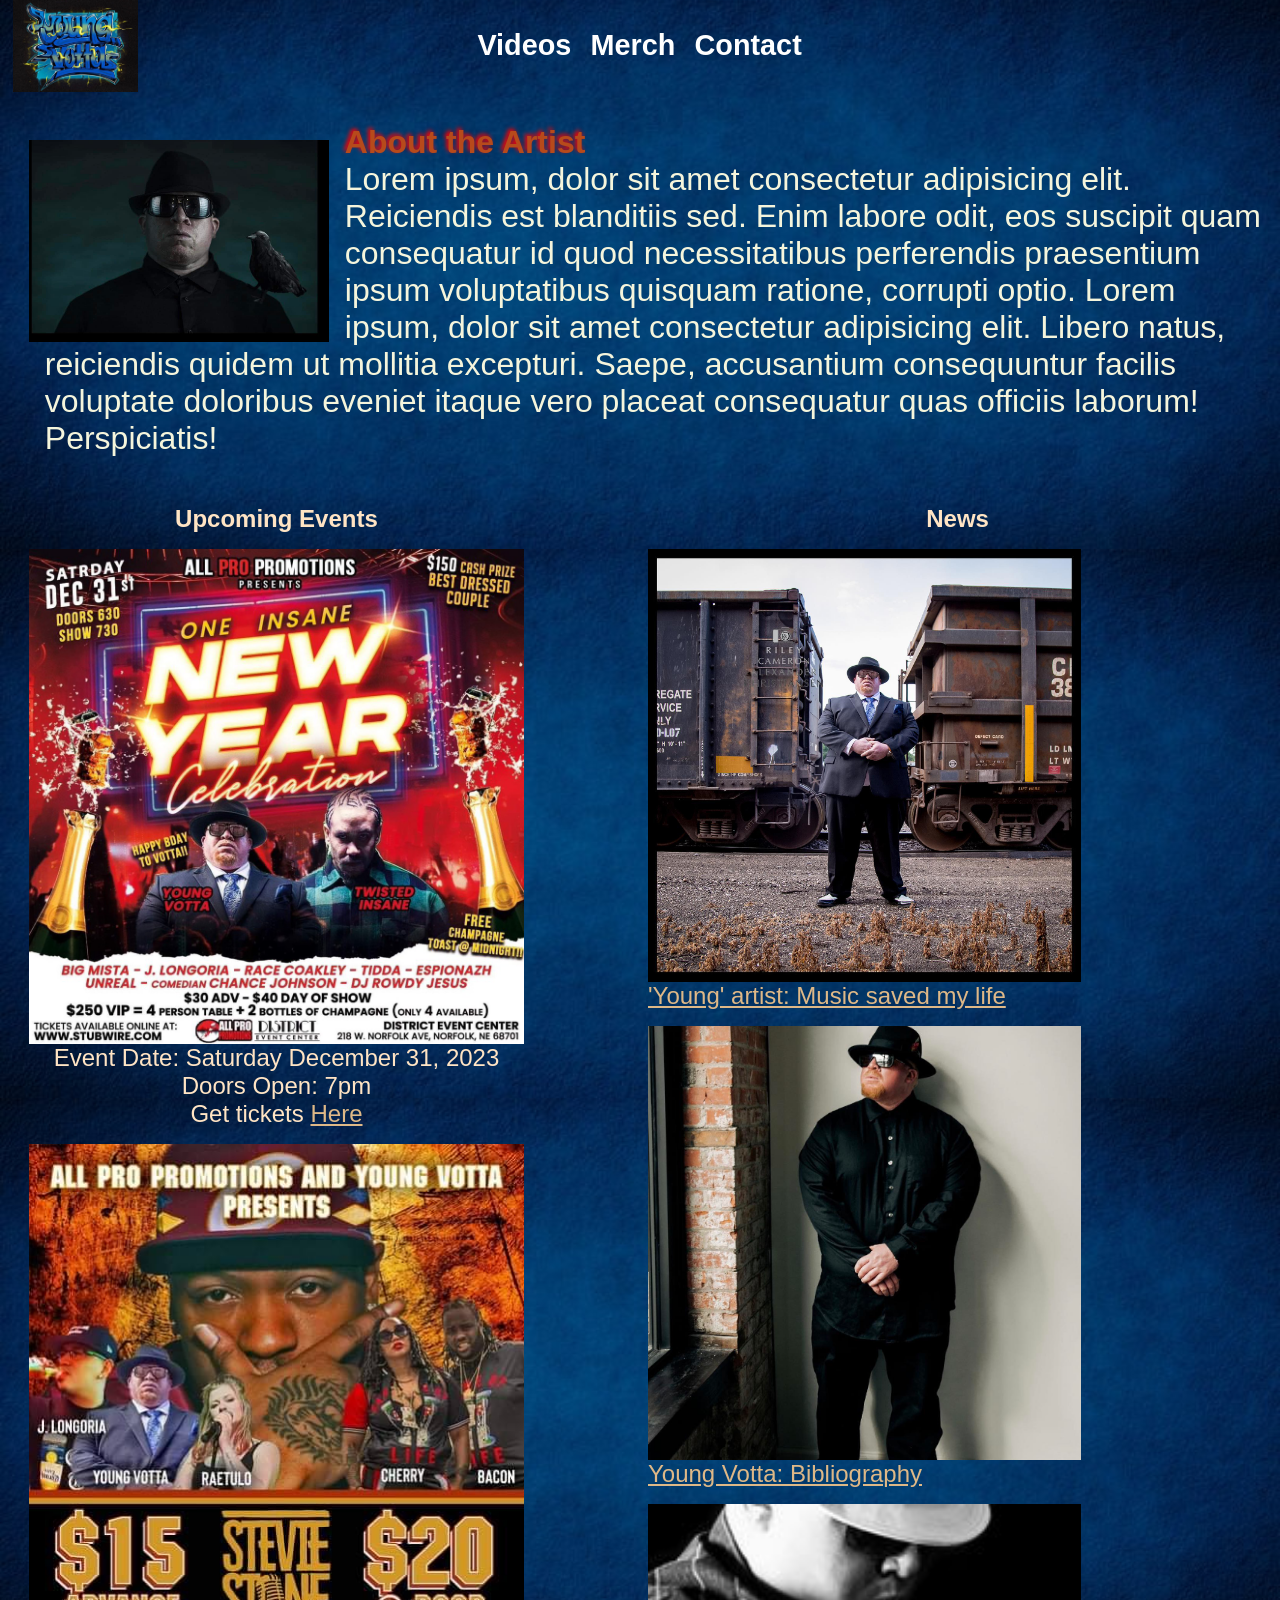
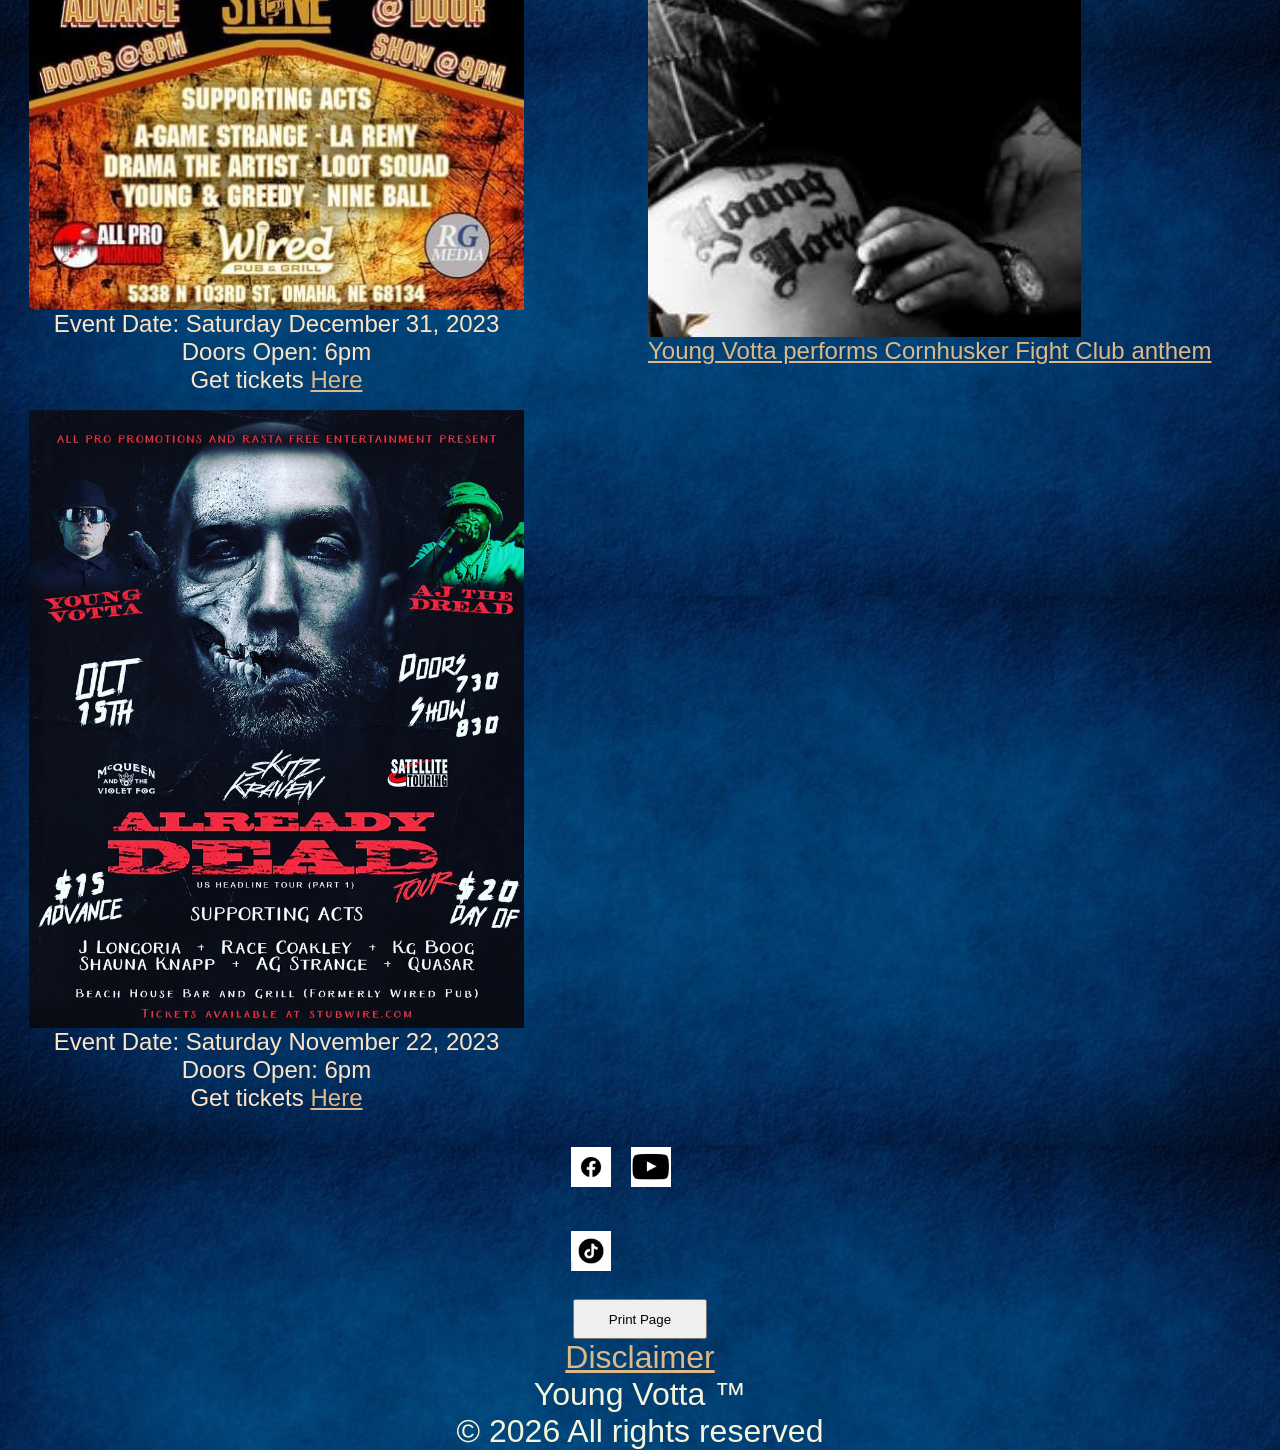
<file: index.html>
<!DOCTYPE html>
<html>

    <head>
        <meta charset="utf-8">
        <meta name="description" content="Home page for YoungVotta.com">
        <title>Home | Young Votta</title>
        <link rel="stylesheet" href="/styles/main.css">

        <!-- Add link and script for slipnav menu -->
        <!-- link and scripts for mobile menu -->
        <link rel="stylesheet" href="/styles/slicknav.css">
        <script src="https://code.jquery.com/jquery-3.7.1.min.js"></script> 
        <script src="/js/jquery.slicknav.min.js"></script>
        <script type="text/javascript">
            $(document).ready(function(){
                $('#nav_menu').slicknav({prependTo:"#mobile_menu"});
            });
        </script>
        <link rel="shortcut icon" href="images/v_favicon.ico">
        <!-- Link to print page javascript: OVERRIDES mobile menu but using this for demonstation -->
        <script src="js/printButton.js"></script>
        <!-- Add breadcrumb trail style -->
    </head>

    <body>
            <header>
                <!-- Add mobile menu -->
                <nav id="mobile_menu"></nav>

                <!-- Add nav menu -->
                <nav id="nav_menu">
                    <ul>
                    <figure>
                        <a href="#" class="current"><img src="images/LogoImage.jpg" alt="Logo"></a>
                     </figure>
                        <li><a href="pages/videos.html">Videos</a></li>
                        <li><a href="pages/merch.html">Merch</a>
                            <ul>
                                <li><a href="pages/apparel.html">Apparel</a></li>
                                <li><a href="pages/memorabilia.html">Memorabilia</a></li>
                            </ul>
                        </li>
                        <li><a href="pages/contact.html">Contact</a></li>
                    </ul>
                </nav>
            </header>
        <main>    
            <!-- Include appropriate content for main content of home page, including <h1>, <l>, <p> etc as necessary -->
                <img id="logo" src="/images/homeImage.jpg" alt="Votta" width="300px"> 

                <article>
                    <h2>About the Artist</h2>
                    <p>
                        Lorem ipsum, dolor sit amet consectetur adipisicing elit. Reiciendis est blanditiis sed. Enim labore odit, eos suscipit quam consequatur id quod necessitatibus perferendis praesentium ipsum voluptatibus quisquam ratione, corrupti optio. Lorem ipsum, dolor sit amet consectetur adipisicing elit. Libero natus, reiciendis quidem ut mollitia excepturi. Saepe, accusantium consequuntur facilis voluptate doloribus eveniet itaque vero placeat consequatur quas officiis laborum! Perspiciatis!
                    </p>
                </article>

                <aside id="news">
                    <h2>News</h2>
                    <figure>
                        <a href="https://norfolkdailynews.com/news/young-artist-music-saved-my-life/article_c2a12be4-90da-5768-ac3d-5c7f5b0a200e.html"><img src="images/articleImage.jpg" alt="article image"></a>
                        <figcaption> <a href="https://norfolkdailynews.com/news/young-artist-music-saved-my-life/article_c2a12be4-90da-5768-ac3d-5c7f5b0a200e.html">'Young' artist: Music saved my life</a></figcaption>
                    </figure>
                    <figure>
                        <a href="https://ourstage.com/profile/youngvotta"><img src="images/articleImage2.jpg" alt="article image"></a>
                        <figcaption> <a href="https://ourstage.com/profile/youngvotta">Young Votta: Bibliography</a></figcaption>
                    </figure>
                    <figure>
                        <a href="https://norfolkdailynews.com/online_extras/young-votta-performs-cornhusker-fight-club-anthem/youtube_8f4dbfec-cffb-11e0-9990-0019bb30f31a.html"><img src="images/articleImage3.jpg" alt="article image"></a>
                        <figcaption> <a href="https://norfolkdailynews.com/online_extras/young-votta-performs-cornhusker-fight-club-anthem/youtube_8f4dbfec-cffb-11e0-9990-0019bb30f31a.html">Young Votta performs Cornhusker Fight Club anthem</a></figcaption>
                    </figure>
                </aside>

                <section>
                    <h2>Upcoming Events</h2>
                    <ul>
                        <li>
                            <figure>
                                <img src="images/NewYearsShow.jpg" alt="NewYearsBash">
                                <figcaption>
                                    Event Date: Saturday December 31, 2023<br>
                                    Doors Open: 7pm<br>
                                    Get tickets <a href="pages/underConstruction.html">Here</a>
                                </figcaption>
                            </figure>
                        </li>
                        <li>
                            <figure>
                                <img src="images/StevieStoneShow.jpg" alt="Stevie Stone Show">
                                <figcaption>
                                    Event Date: Saturday December 31, 2023<br>
                                    Doors Open: 6pm<br>
                                    Get tickets <a href="pages/underConstruction.html">Here</a>
                                </figcaption>
                            </figure>
                        </li>
                        <li>
                            <figure>
                                <img src="images/SkitzKravenShow.jpg" alt="SkitzKravenShow">
                                <figcaption>
                                    Event Date: Saturday November 22, 2023<br>
                                    Doors Open: 6pm<br>
                                    Get tickets <a href="pages/underConstruction.html">Here</a>
                                </figcaption>
                            </figure>
                        </li>
                    </ul>
                </section>
        </main>

    <footer>
        <!-- Include some sort of footer to display at the bottom of the page -->
        <nav id="social_media_menu">
            <ul>
                <li><a href="https://www.facebook.com/yvodzilla" target="_blank"><img src="images/facebook_icon.png" width="40px" alt=""></a></li>
                <li><a href="https://www.youtube.com/@votta2001" target="_blank"><img src="images/youtube_icon.png" width="40px" alt=""></a></li>
                <li><a href="https://www.tiktok.com/@vodzilla" target="_blank"><img src="images/tick_toc_icon.jpg" width="40px" alt=""></a></li>
            </ul>
        </nav>
        <p> <input type="button" id="printButton" value="Print Page"></p>
        <p><a href="pages/disclaimer.html">Disclaimer</a></p>
        <p>Young Votta &trade;</p></p>
        <p>
              <script>
                var today = new Date();
                document.write("&copy ")
                document.write(today.getFullYear())
                document.write(" All rights reserved")
              </script>
        </p>
    </footer>

    </body>
</html>
</file>
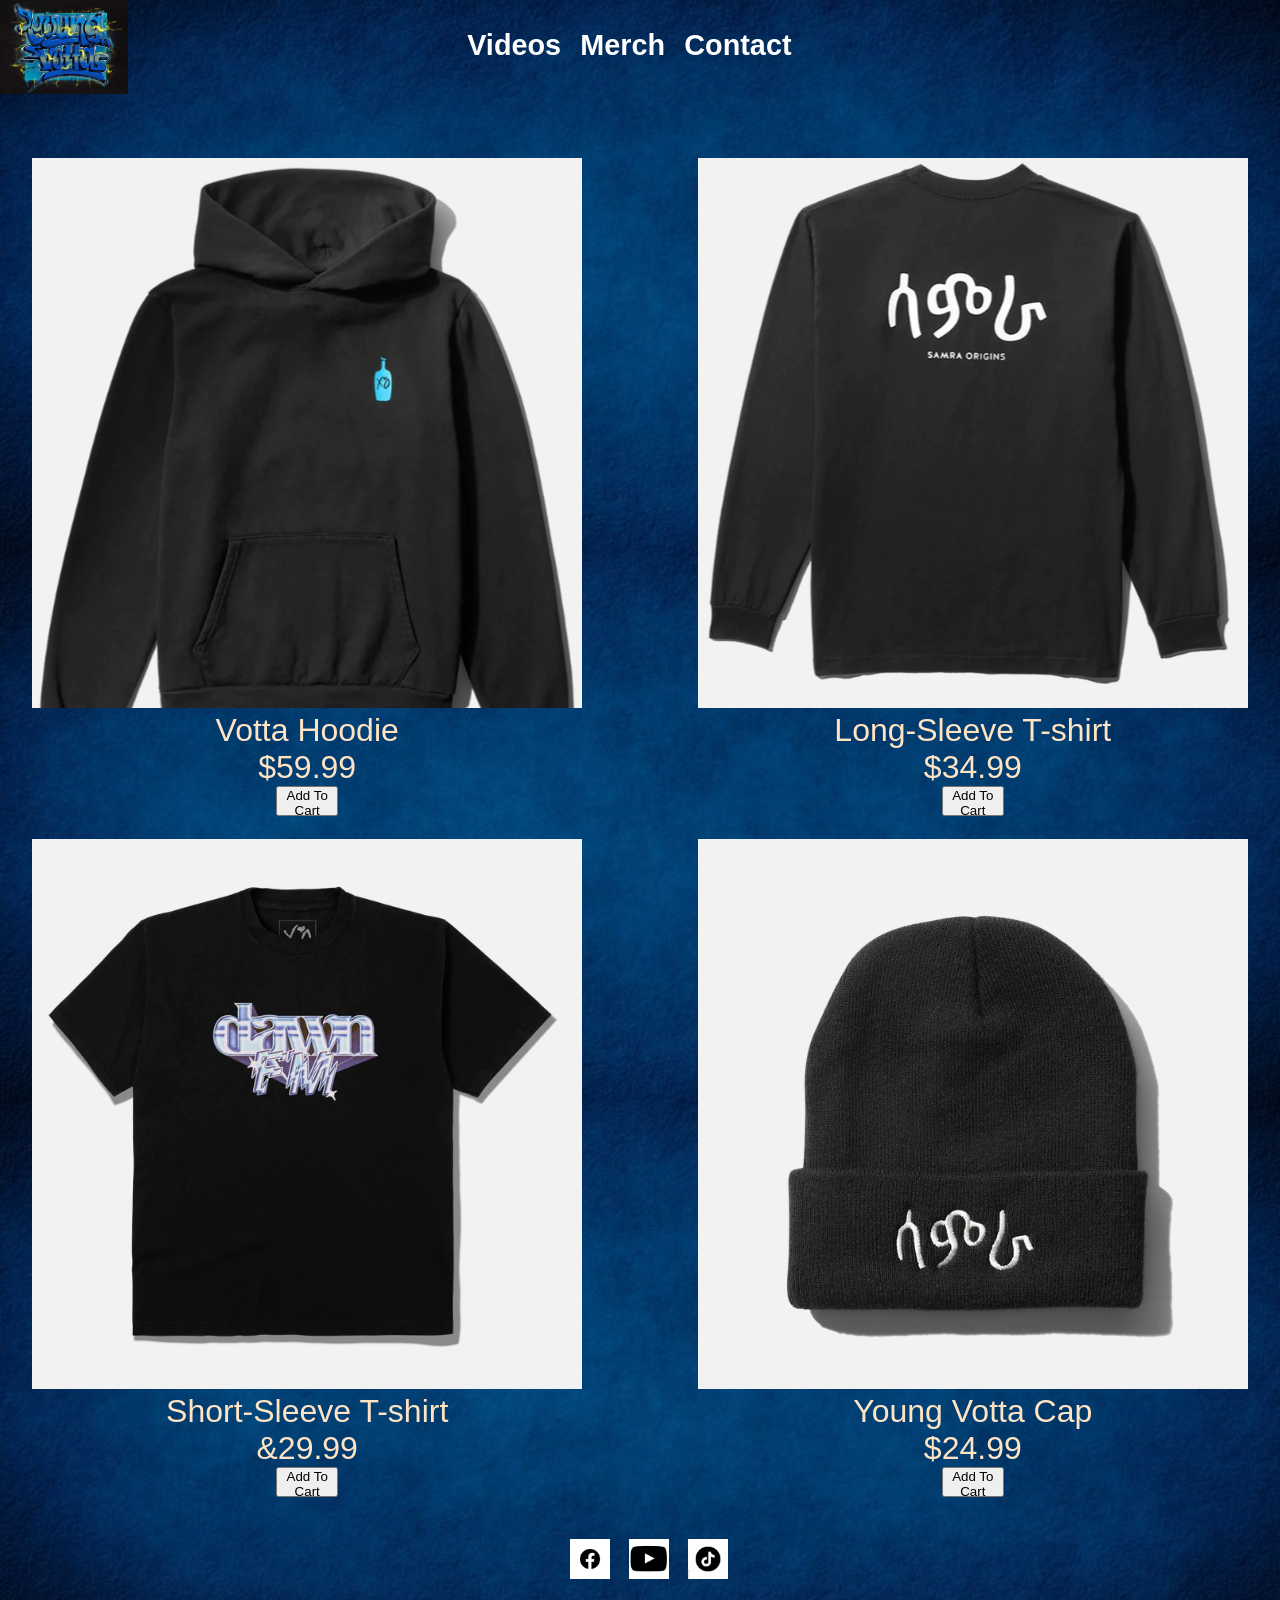
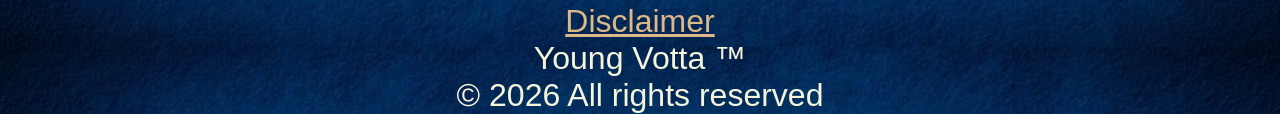
<file: pages/apparel.html>
<!DOCTYPE html>
<html lang="en">
    <head>
        <meta charset="utf-8">
        <meta name="description" content="YOund Votta Apparel">
        <title>Apparel | Young Votta</title>
        <link rel="stylesheet" href="../styles/apparelAndMem.css">

        <!-- Add link and script for slipnav menu -->
        <!-- link and scripts for mobile menu -->
        <link rel="stylesheet" href="../styles/slicknav.css">
        <script src="https://code.jquery.com/jquery-3.7.1.min.js"></script> 
        <script src="../js/jquery.slicknav.min.js"></script>
        <script type="text/javascript">
            $(document).ready(function(){
                $('#nav_menu').slicknav({prependTo:"#mobile_menu"});
            });
        </script>
        <link rel="shortcut icon" href="../images/v_favicon.ico">
    </head>

    <body>     
            <header>
                <!-- Add mobile menu -->
                <nav id="mobile_menu"></nav>

                <!-- Add nav menu -->
                <nav id="nav_menu">
                    <ul>
                        <figure>
                            <a href="../index.html"> <img src="../images/LogoImage.jpg" alt="Logo"></a>
                         </figure>
                        <li><a href="videos.html">Videos</a></li>
                        <li><a href="merch.html">Merch</a>
                            <ul>
                                <li><a href="#" class="current">Apparel</a></li>
                                <li><a href="memorabilia.html">Memorabilia</a></li>
                            </ul>
                        </li>
                        <li><a href="contact.html">Contact</a></li>
                    </ul>
                </nav>
            </header>

            <aside id="sidebarA">
                <figure>
                    <a href="underConstruction.html"> <img src="../images/longSleeveTshirt.png" class="merchImage" alt=""></a>
                    <figcaption>Long-Sleeve T-shirt<br>$34.99<br><a href="underConstruction.html"><button>Add To Cart</button></a></figcaption>
                </figure>
                <figure>
                    <a href="underConstruction.html"><img src="../images/cap.png" class="merchImage" alt="cap"></a>
                    <figcaption>Young Votta Cap<br>$24.99<br><a href="underConstruction.html"><button>Add To Cart</button></a></figcaption>
                </figure>
            </aside>

            <main>
                <figure>
                    <a href="underConstruction.html"> <img src="../images/hoodie.png" class="merchImage" alt="hoodie"></a>
                    <figcaption>Votta Hoodie<br>$59.99<br><a href="underConstruction.html"><button>Add To Cart</button></a></figcaption>
                </figure>
                <figure>
                    <a href="underConstruction.html"> <img src="../images/shortSleeveTshirt.png" class="merchImage" alt="shortSleeveTshirt"></a>
                    <figcaption>Short-Sleeve T-shirt<br>&29.99<br><a href="underConstruction.html"><button>Add To Cart</button></a></figcaption>
                </figure>
            </main>
            
            <footer>
                <!-- Include some sort of footer to display at the bottom of the page -->
                <nav id="social_media_menu">
                    <ul>
                        <li><a href="https://www.facebook.com/yvodzilla" target="_blank"><img src="../images/facebook_icon.png" width="40px" alt=""></a></li>
                        <li><a href="https://www.youtube.com/@votta2001" target="_blank"><img src="../images/youtube_icon.png" width="40px" alt=""></a></li>
                        <li><a href="https://www.tiktok.com/@vodzilla" target="_blank"><img src="../images/tick_toc_icon.jpg" width="40px" alt=""></a></li>
                    </ul>
                </nav>
                <p><a href="pages/disclaimer.html">Disclaimer</a></p>
                <p>Young Votta &trade;</p></p>
                <p>
                      <script>
                        var today = new Date();
                        document.write("&copy ")
                        document.write(today.getFullYear())
                        document.write(" All rights reserved")
                      </script>
                </p>
            </footer>
        </body>
</html>
</file>
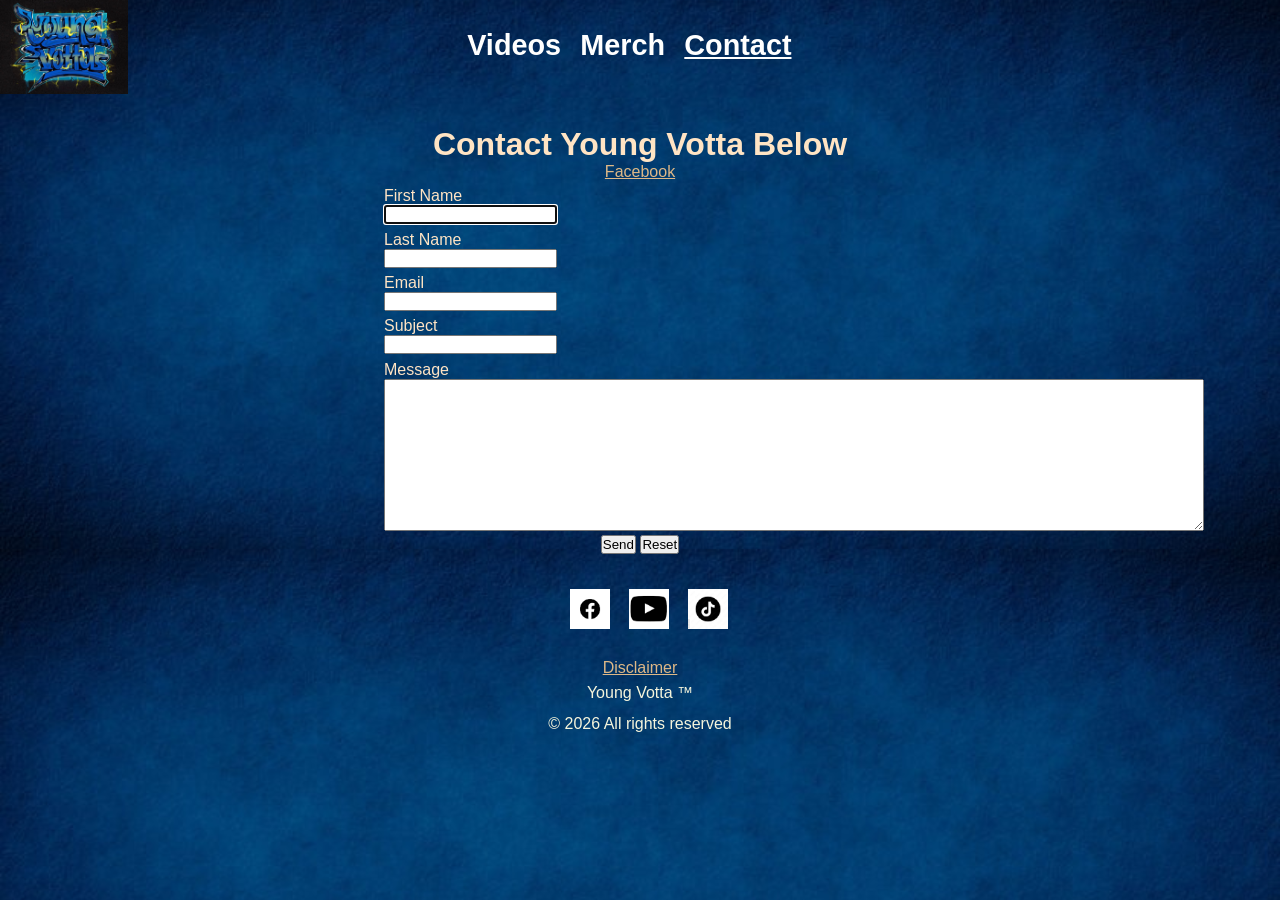
<file: pages/contact.html>
<!DOCTYPE html>
<html lang="en">
    <head>
        <meta charset="utf-8">
        <meta name="description" content="Contact Young Votta">
        <title>Contact | Young Votta</title>
        <link rel="stylesheet" href="../styles/contact.css">

        <!-- Add link and script for slipnav menu -->
        <!-- link and scripts for mobile menu -->
        <link rel="stylesheet" href="../styles/slicknav.css">
        <script src="https://code.jquery.com/jquery-3.7.1.min.js"></script> 
        <script src="../js/jquery.slicknav.min.js"></script>
        <script type="text/javascript">
            $(document).ready(function(){
                $('#nav_menu').slicknav({prependTo:"#mobile_menu"});
            });
        </script>
        <link rel="shortcut icon" href="../images/v_favicon.ico">

    </head>

    <body>
        
            <header>
                <!-- Add mobile menu -->
                <nav id="mobile_menu"></nav>

                <!-- Add nav menu -->
                <nav id="nav_menu">
                    <ul>
                    <figure>
                        <a href="../index.html"><img src="../images/LogoImage.jpg" alt="Logo"></a>
                     </figure>
                    
                        <li><a href="videos.html">Videos</a></li>
                        <li><a href="merch.html">Merch</a>
                            <ul>
                                <li><a href="apparel.html">Apparel</a></li>
                                <li><a href="memorabilia.html">Memorabilia</a></li>
                            </ul>
                        </li>
                        <li><a href="#" class="current">Contact</a></li>
                    </ul>
                </nav>
            </header>

            <main>
                <!-- Add FORM -->
                <form id="email_form" name="email_form" action="form.html" method="GET" enctype="multipart/form-data">
                    <h1>Contact Young Votta Below</h1>
                    <a href="https://www.facebook.com/yvodzilla" target="_blank">Facebook</a>
                    <p>
                        <label for="firstName">First Name</label><br>
                        <input type="text" name="First Name" id="firstName" autofocus required>
                    </p>
                    <p>
                        <label for="lastName">Last Name</label><br>
                        <input type="text" name="Last Name" id="name" autofocus required>
                    </p>
                    <p>
                        <label for="email">Email</label><br>
                        <input type="email" name="Email" id="email" required>
                    </p>
                    <p>
                        <label for="subject">Subject</label><br>
                        <input type="text" name="Subject" id="subject" required>
                    </p>
                    <p>
                        <label for="message">Message</label><br>
                        <textarea name="Message" id="Message" cols="100" rows="10" required></textarea>
                    </p>
                    <input type="submit" id="send" value="Send">
                    <input type="reset" id="resetForm" value="Reset">
                </form>
            </main>
        
            <footer>
                <!-- Include some sort of footer to display at the bottom of the page -->
                <nav id="social_media_menu">
                    <ul>
                        <li><a href="https://www.facebook.com/yvodzilla" target="_blank"><img src="../images/facebook_icon.png" width="40px" alt=""></a></li>
                        <li><a href="https://www.youtube.com/@votta2001" target="_blank"><img src="../images/youtube_icon.png" width="40px" alt=""></a></li>
                        <li><a href="https://www.tiktok.com/@vodzilla" target="_blank"><img src="../images/tick_toc_icon.jpg" width="40px" alt=""></a></li>
                    </ul>
                </nav>
                <p><a href="pages/disclaimer.html">Disclaimer</a></p>
                <p>Young Votta &trade;</p></p>
                <p>
                      <script>
                        var today = new Date();
                        document.write("&copy ")
                        document.write(today.getFullYear())
                        document.write(" All rights reserved")
                      </script>
                </p>
            </footer>
    
</body>
</html>
</file>
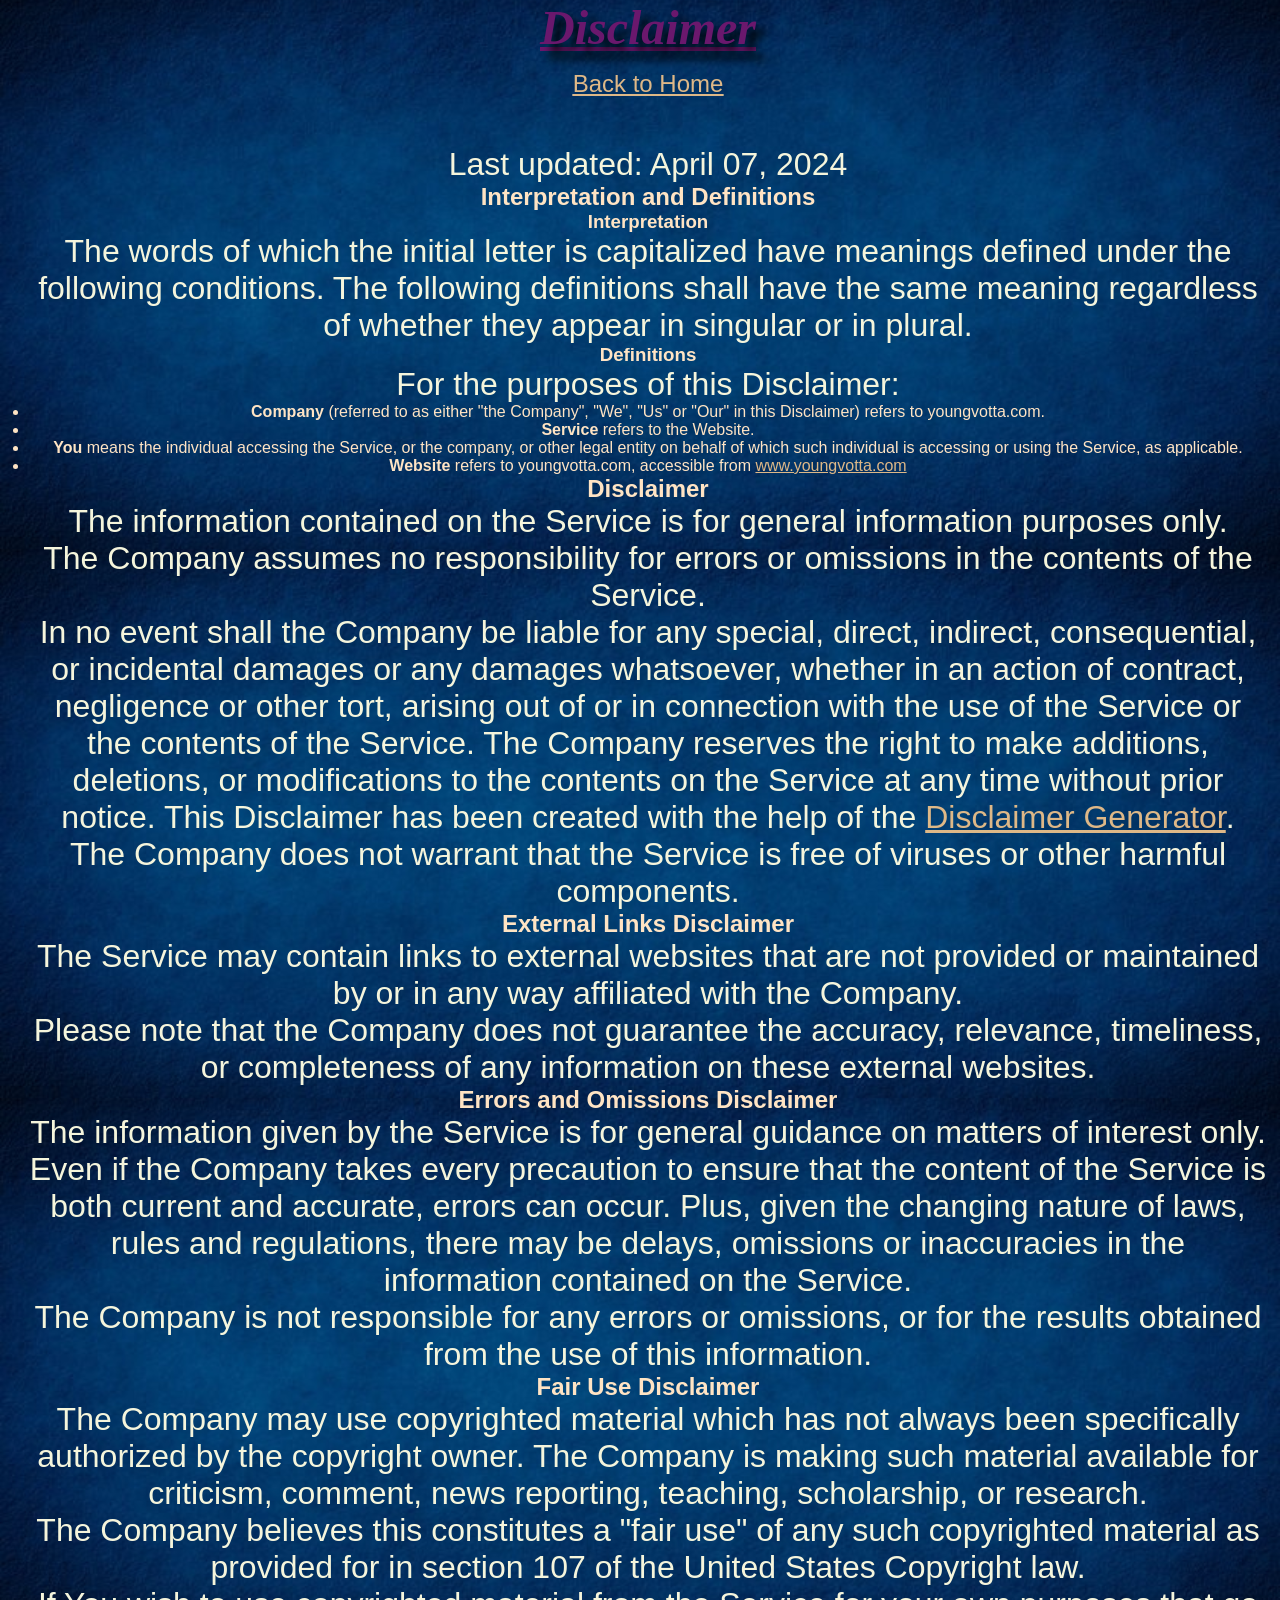
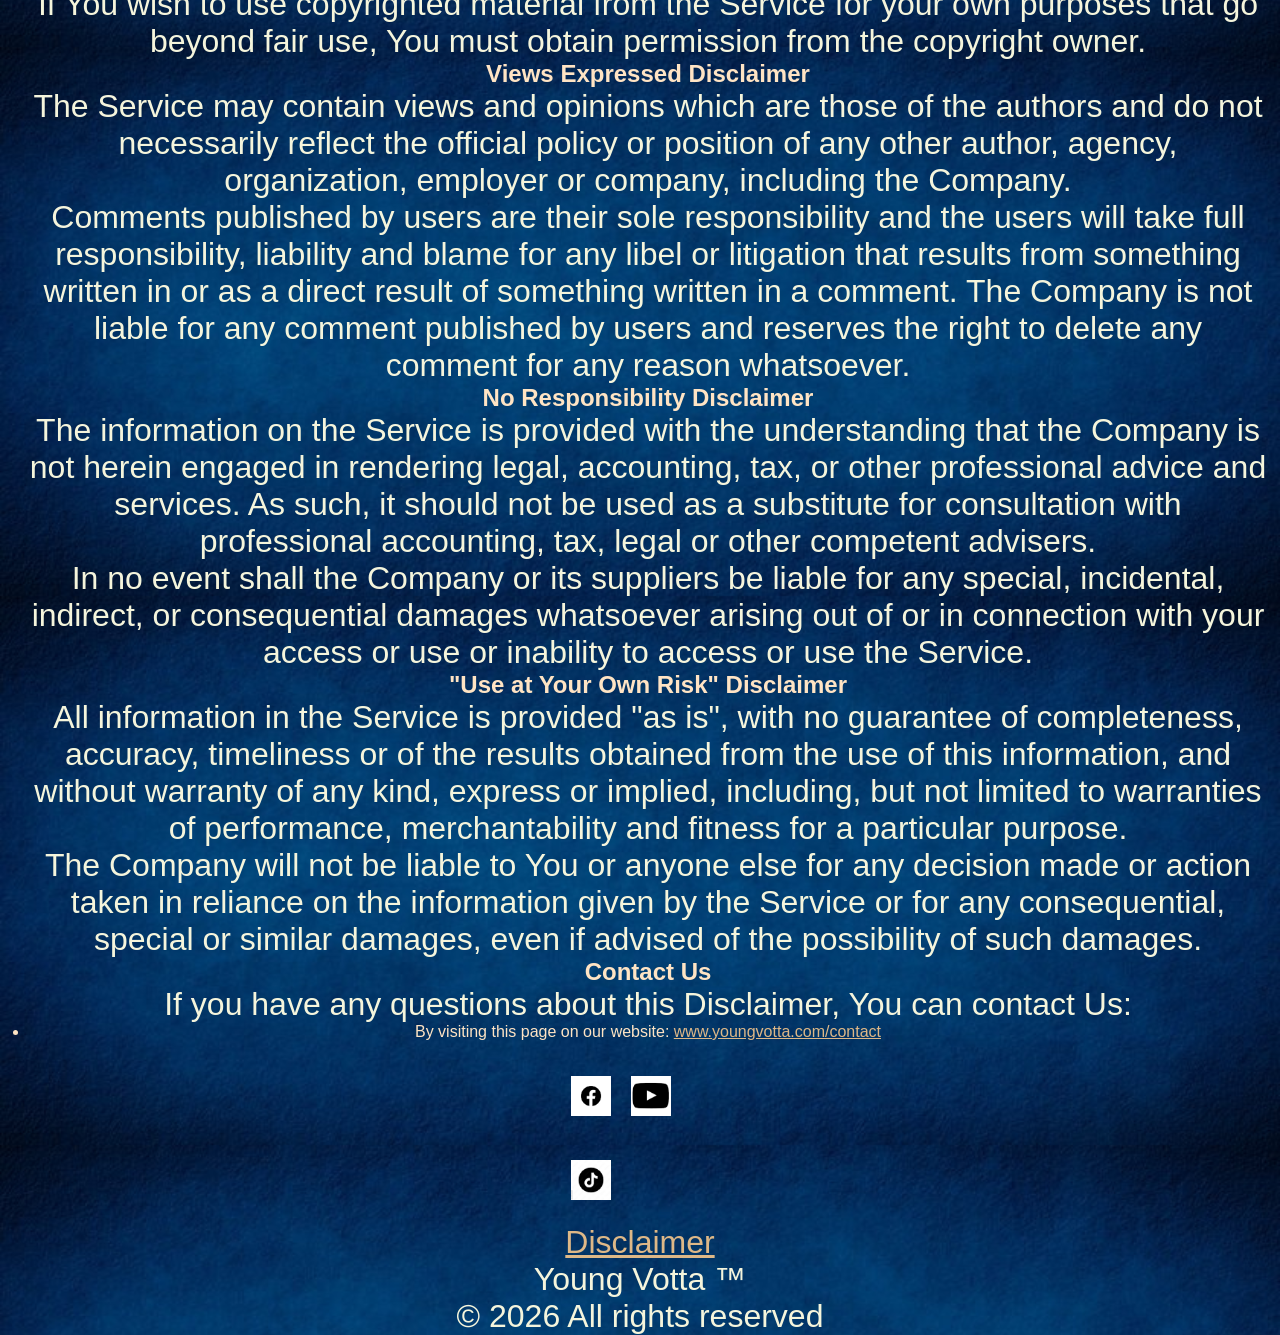
<file: pages/disclaimer.html>
<!DOCTYPE html>
<html lang="en">
<head>
    <meta charset="UTF-8">
    <meta name="viewport" content="width=device-width, initial-scale=1.0">
    <link rel="stylesheet" href="../styles/main.css">
    <title>Disclaimer | Young Votta</title>
</head>
<body>
    <main>
        <h1>Disclaimer</h1>
        <p id="backToHome"><a href="../index.html">Back to Home</a></p>
        <p>Last updated: April 07, 2024</p>
        <h2>Interpretation and Definitions</h2>
        <h3>Interpretation</h3>
        <p>The words of which the initial letter is capitalized have meanings defined under the following conditions.
        The following definitions shall have the same meaning regardless of whether they appear in singular or in plural.</p>
        <h3>Definitions</h3>
        <p>For the purposes of this Disclaimer:</p>
        <ul>
        <li><strong>Company</strong> (referred to as either &quot;the Company&quot;, &quot;We&quot;, &quot;Us&quot; or &quot;Our&quot; in this Disclaimer) refers to youngvotta.com.</li>
        <li><strong>Service</strong> refers to the Website.</li>
        <li><strong>You</strong> means the individual accessing the Service, or the company, or other legal entity on behalf of which such individual is accessing or using the Service, as applicable.</li>
        <li><strong>Website</strong> refers to youngvotta.com, accessible from <a href="www.youngvotta.com" rel="external nofollow noopener" target="_blank">www.youngvotta.com</a></li>
        </ul>
        <h2>Disclaimer</h2>
        <p>The information contained on the Service is for general information purposes only.</p>
        <p>The Company assumes no responsibility for errors or omissions in the contents of the Service.</p>
        <p>In no event shall the Company be liable for any special, direct, indirect, consequential, or incidental damages or any damages whatsoever, whether in an action of contract, negligence or other tort, arising out of or in connection with the use of the Service or the contents of the Service. The Company reserves the right to make additions, deletions, or modifications to the contents on the Service at any time without prior notice. This Disclaimer has been created with the help of the <a href="https://www.termsfeed.com/disclaimer-generator/" target="_blank">Disclaimer Generator</a>.</p>
        <p>The Company does not warrant that the Service is free of viruses or other harmful components.</p>
        <h2>External Links Disclaimer</h2>
        <p>The Service may contain links to external websites that are not provided or maintained by or in any way affiliated with the Company.</p>
        <p>Please note that the Company does not guarantee the accuracy, relevance, timeliness, or completeness of any information on these external websites.</p>
        <h2>Errors and Omissions Disclaimer</h2>
        <p>The information given by the Service is for general guidance on matters of interest only. Even if the Company takes every precaution to ensure that the content of the Service is both current and accurate, errors can occur. Plus, given the changing nature of laws, rules and regulations, there may be delays, omissions or inaccuracies in the information contained on the Service.</p>
        <p>The Company is not responsible for any errors or omissions, or for the results obtained from the use of this information.</p>
        <h2>Fair Use Disclaimer</h2>
        <p>The Company may use copyrighted material which has not always been specifically authorized by the copyright owner. The Company is making such material available for criticism, comment, news reporting, teaching, scholarship, or research.</p>
        <p>The Company believes this constitutes a &quot;fair use&quot; of any such copyrighted material as provided for in section 107 of the United States Copyright law.</p>
        <p>If You wish to use copyrighted material from the Service for your own purposes that go beyond fair use, You must obtain permission from the copyright owner.</p>
        <h2>Views Expressed Disclaimer</h2>
        <p>The Service may contain views and opinions which are those of the authors and do not necessarily reflect the official policy or position of any other author, agency, organization, employer or company, including the Company.</p>
        <p>Comments published by users are their sole responsibility and the users will take full responsibility, liability and blame for any libel or litigation that results from something written in or as a direct result of something written in a comment. The Company is not liable for any comment published by users and reserves the right to delete any comment for any reason whatsoever.</p>
        <h2>No Responsibility Disclaimer</h2>
        <p>The information on the Service is provided with the understanding that the Company is not herein engaged in rendering legal, accounting, tax, or other professional advice and services. As such, it should not be used as a substitute for consultation with professional accounting, tax, legal or other competent advisers.</p>
        <p>In no event shall the Company or its suppliers be liable for any special, incidental, indirect, or consequential damages whatsoever arising out of or in connection with your access or use or inability to access or use the Service.</p>
        <h2>&quot;Use at Your Own Risk&quot; Disclaimer</h2>
        <p>All information in the Service is provided &quot;as is&quot;, with no guarantee of completeness, accuracy, timeliness or of the results obtained from the use of this information, and without warranty of any kind, express or implied, including, but not limited to warranties of performance, merchantability and fitness for a particular purpose.</p>
        <p>The Company will not be liable to You or anyone else for any decision made or action taken in reliance on the information given by the Service or for any consequential, special or similar damages, even if advised of the possibility of such damages.</p>
        <h2>Contact Us</h2>
        <p>If you have any questions about this Disclaimer, You can contact Us:</p>
        <ul>
        <li>By visiting this page on our website: <a href="www.youngvotta.com/contact" rel="external nofollow noopener" target="_blank">www.youngvotta.com/contact</a></li>
        </ul>
    </main>

    <footer>
        <!-- Include some sort of footer to display at the bottom of the page -->
        <nav id="social_media_menu">
            <ul>
                <li><a href="https://www.facebook.com/yvodzilla" target="_blank"><img src="../images/facebook_icon.png" width="40px" alt=""></a></li>
                <li><a href="https://www.youtube.com/@votta2001" target="_blank"><img src="../images/youtube_icon.png" width="40px" alt=""></a></li>
                <li><a href="https://www.tiktok.com/@vodzilla" target="_blank"><img src="../images/tick_toc_icon.jpg" width="40px" alt=""></a></li>
            </ul>
        </nav>
        <p><a href="pages/disclaimer.html">Disclaimer</a></p>
        <p>Young Votta &trade;</p></p>
        <p>
              <script>
                var today = new Date();
                document.write("&copy ")
                document.write(today.getFullYear())
                document.write(" All rights reserved")
              </script>
        </p>
    </footer>
</body>
</html>
</file>
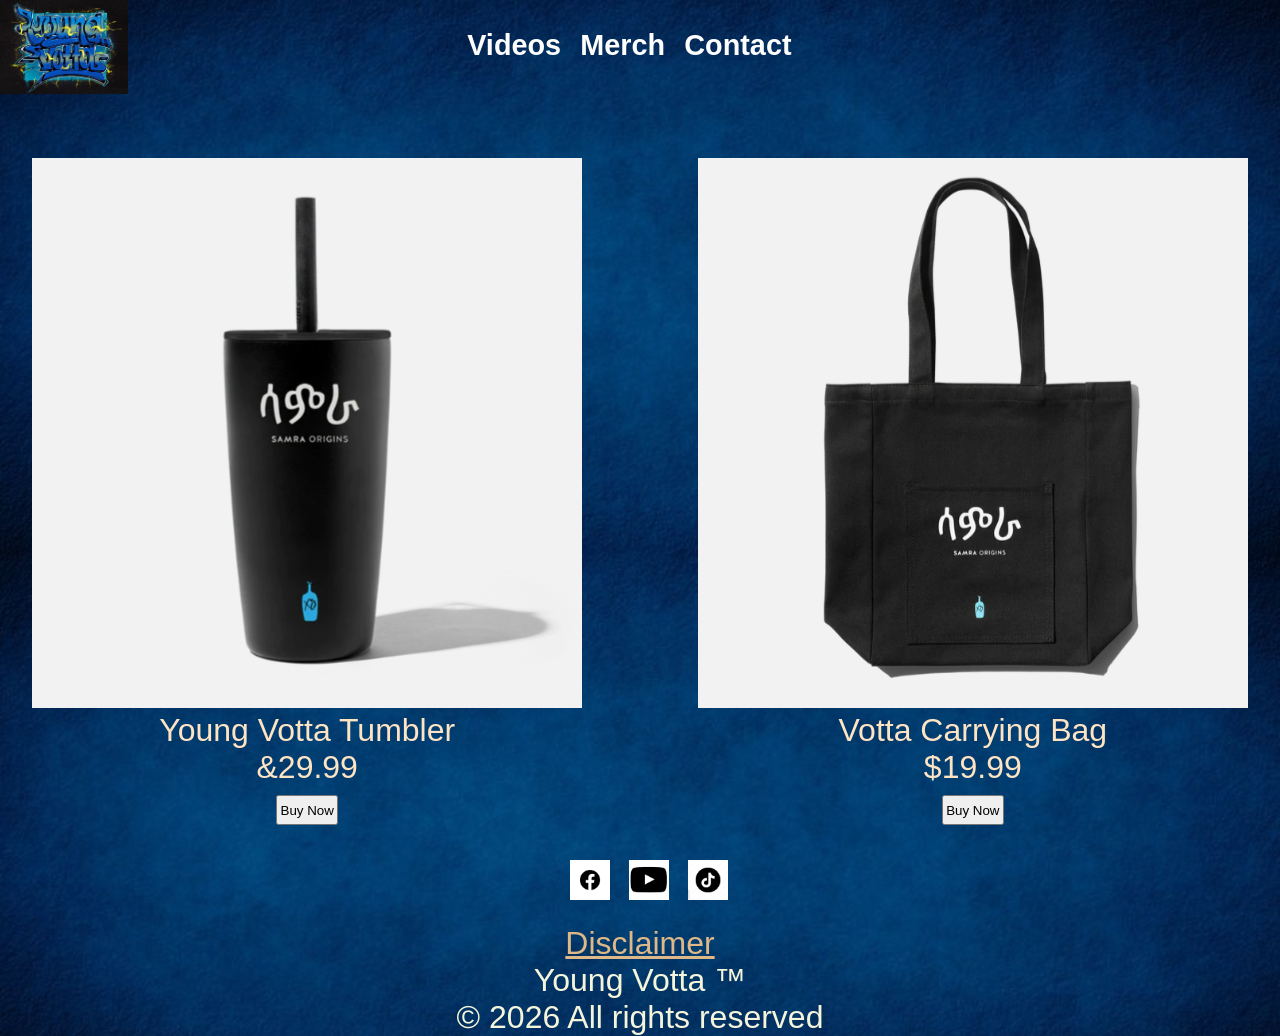
<file: pages/memorabilia.html>
<!DOCTYPE html>
<html lang="en">
    <head>
        <meta charset="utf-8">
        <meta name="description" content="Memoriablilia">
        <title>Memorabilia | Young Votta</title>
        <link rel="stylesheet" href="../styles/apparelAndMem.css">

        <!-- Add link and script for slipnav menu -->
        <!-- link and scripts for mobile menu -->
        <link rel="stylesheet" href="../styles/slicknav.css">
        <script src="https://code.jquery.com/jquery-3.7.1.min.js"></script> 
        <script src="../js/jquery.slicknav.min.js"></script>
        <script type="text/javascript">
            $(document).ready(function(){
                $('#nav_menu').slicknav({prependTo:"#mobile_menu"});
            });
        </script>
        <link rel="shortcut icon" href="../images/v_favicon.ico">

    </head>

    <body>
        
            <header>
                <!-- Add mobile menu -->
                <nav id="mobile_menu"></nav>

                <!-- Add nav menu -->
                <nav id="nav_menu">
                    <ul>
                        <figure>
                            <a href="../index.html">   <img src="../images/LogoImage.jpg" alt="Logo"></a>
                         </figure>
                        <li><a href="../pages/videos.html">Videos</a></li>
                        <li><a href="../pages/merch.html">Merch</a>
                            <ul>
                                <li><a href="../pages/apparel.html">Apparel</a></li>
                                <li><a href="#" class="current">Memorabilia</a></li>
                            </ul>
                        </li>
                        <li><a href="../pages/contact.html">Contact</a></li>
                    </ul>
                </nav>
            </header>
            <aside id="sidebarA">
                <figure>
                    <a href="underConstruction.html"> <img src="../images/bag.png" alt="carryingBag"></a>
                    <figcaption>Votta Carrying Bag<br>$19.99<br><a href="underConstruction.html"><button>Buy Now</button></a></figcaption>
                </figure>
            </aside>
            <main>
                <figure>
                    <a href="underConstruction.html"><img src="../images/tumbler.png" alt="tumbler"></a>
                    <figcaption>Young Votta Tumbler<br>&29.99<br><a href="underConstruction.html"><button>Buy Now</button></a></figcaption>
                </figure>
            </main>

            <footer>
                <!-- Include some sort of footer to display at the bottom of the page -->
                <nav id="social_media_menu">
                    <ul>
                        <li><a href="https://www.facebook.com/yvodzilla" target="_blank"><img src="../images/facebook_icon.png" width="40px" alt=""></a></li>
                        <li><a href="https://www.youtube.com/@votta2001" target="_blank"><img src="../images/youtube_icon.png" width="40px" alt=""></a></li>
                        <li><a href="https://www.tiktok.com/@vodzilla" target="_blank"><img src="../images/tick_toc_icon.jpg" width="40px" alt=""></a></li>
                    </ul>
                </nav>
                <p><a href="pages/disclaimer.html">Disclaimer</a></p>
                <p>Young Votta &trade;</p></p>
                <p>
                      <script>
                        var today = new Date();
                        document.write("&copy ")
                        document.write(today.getFullYear())
                        document.write(" All rights reserved")
                      </script>
                </p>
            </footer>
    </body>
</html>
</file>
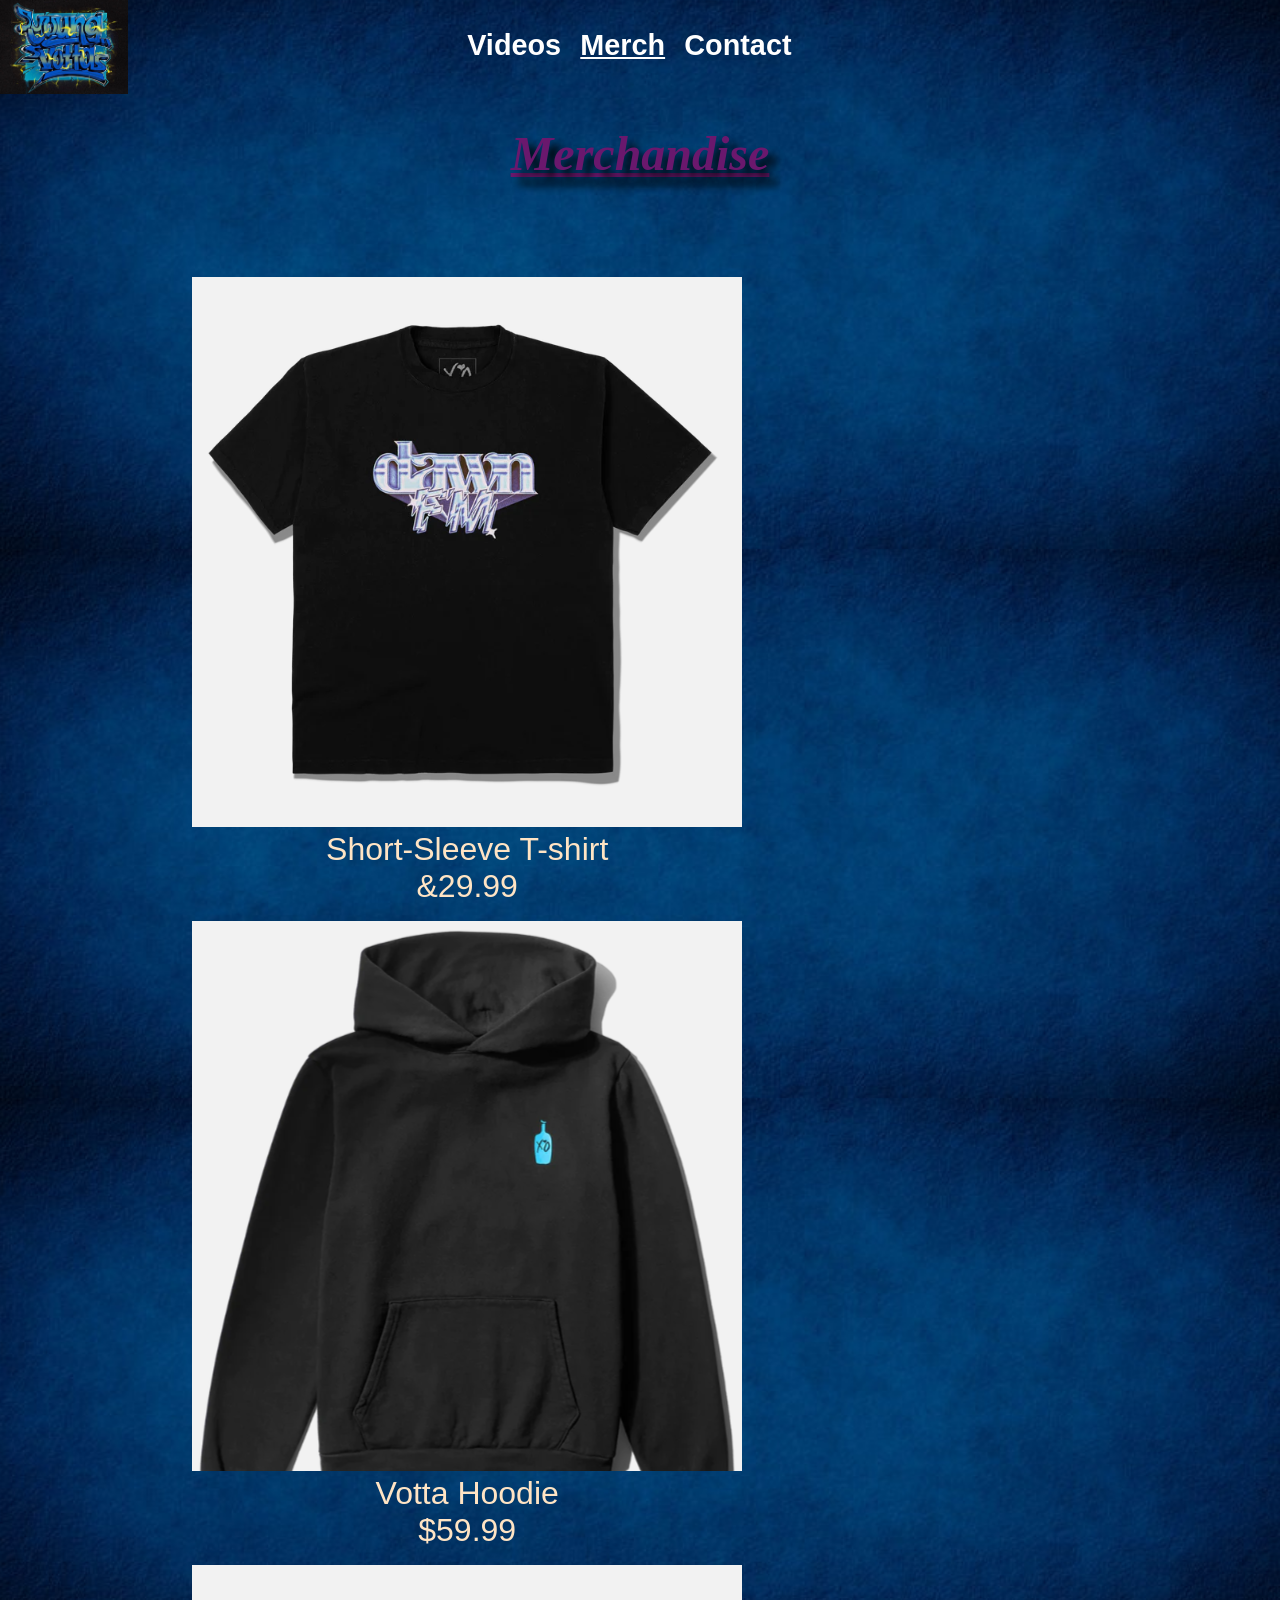
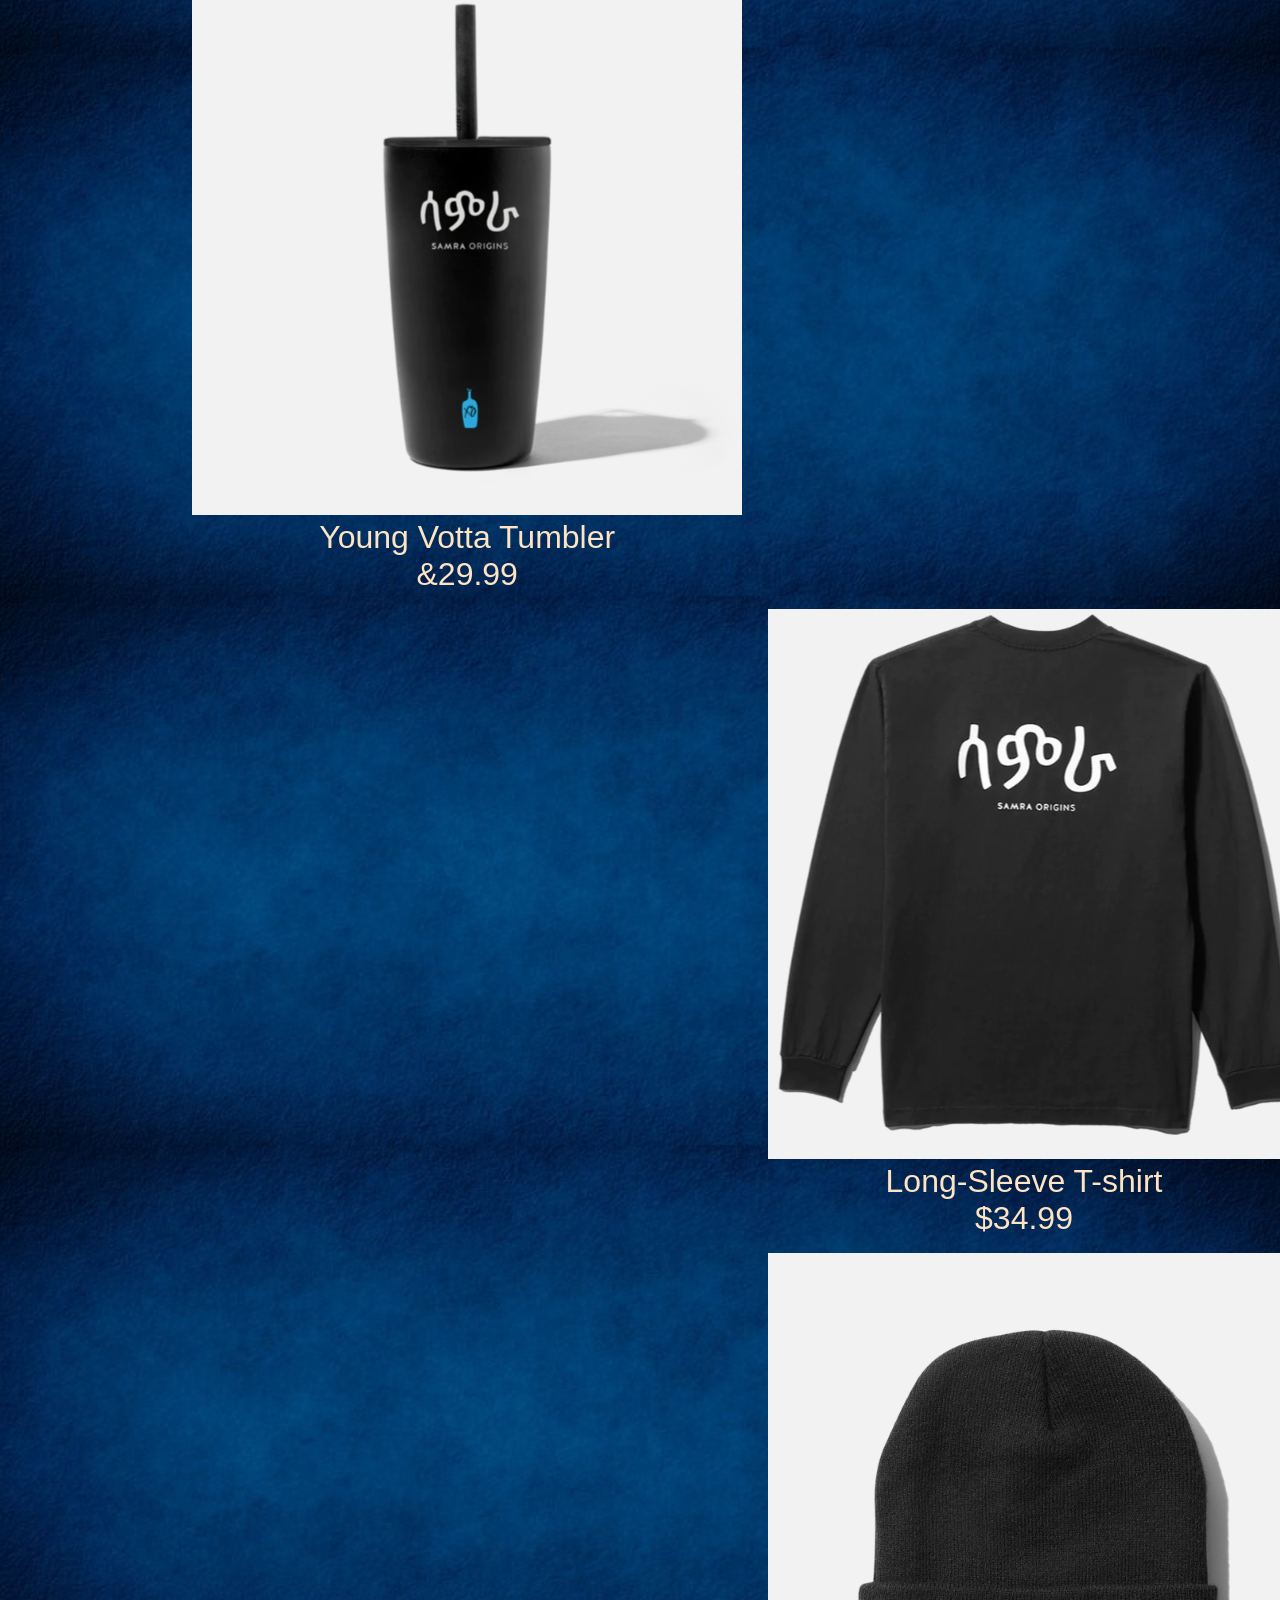
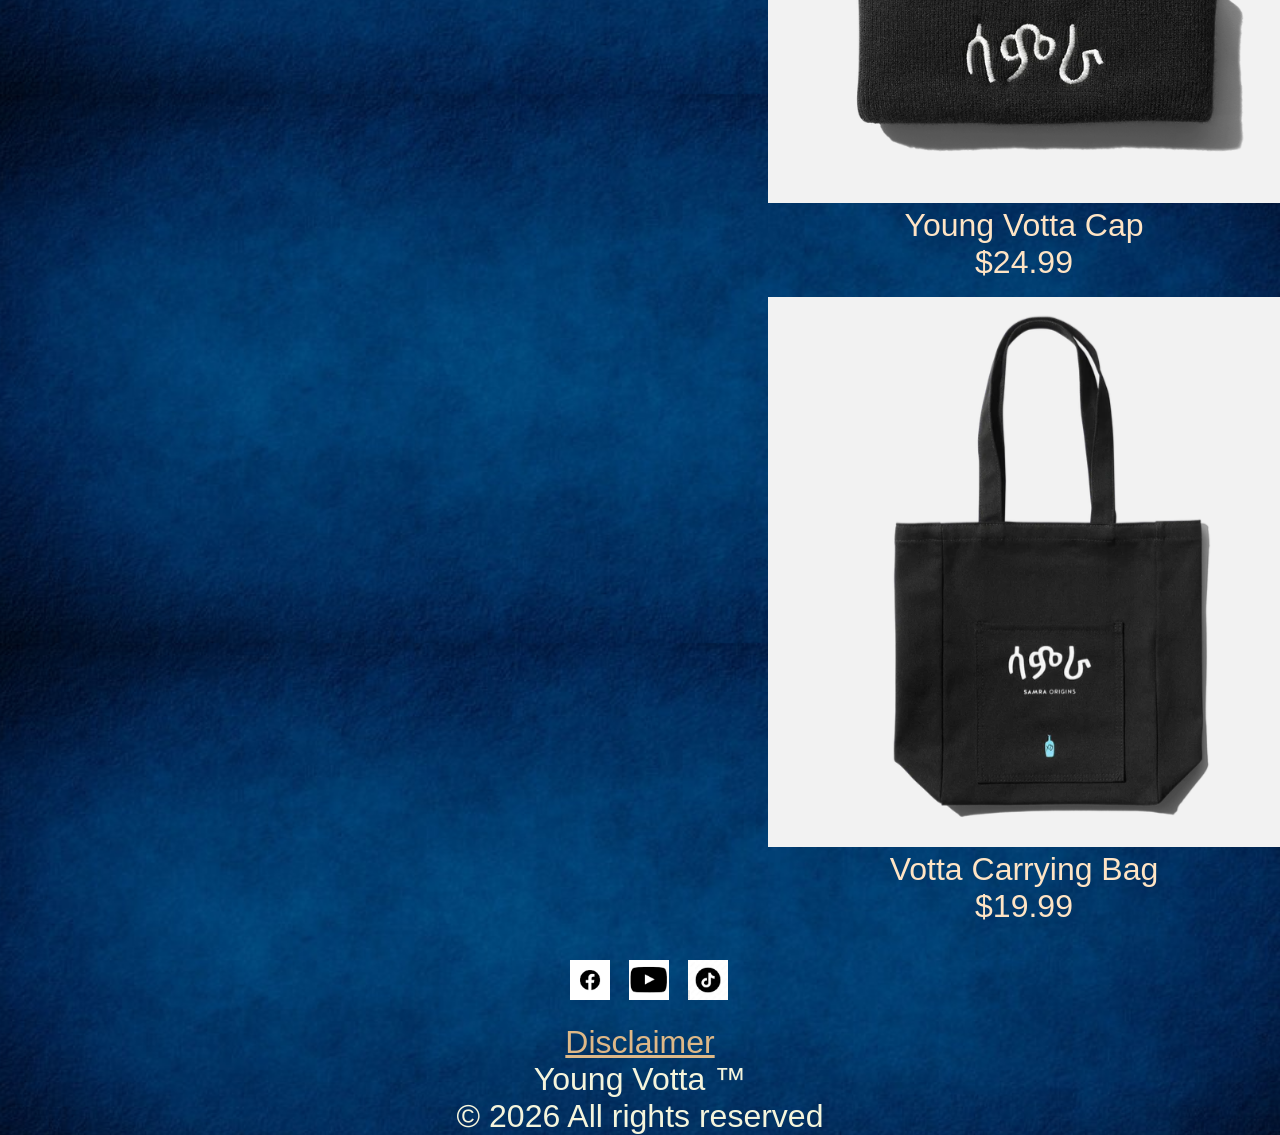
<file: pages/merch.html>
<!DOCTYPE html>
<html lang="en">
    <head>
        <meta charset="utf-8">
        <meta name="description" content="Merch">
        <title>Young Votta | Merch</title>
        <link rel="stylesheet" href="../styles/merch.css">

        <!-- Add link and script for slipnav menu -->
        <!-- link and scripts for mobile menu -->
        <link rel="stylesheet" href="../styles/slicknav.css">
        <script src="https://code.jquery.com/jquery-3.7.1.min.js"></script> 
        <script src="../js/jquery.slicknav.min.js"></script>
        <script type="text/javascript">
            $(document).ready(function(){
                $('#nav_menu').slicknav({prependTo:"#mobile_menu"});
            });
        </script>
        <link rel="shortcut icon" href="../images/v_favicon.ico">

    </head>

    <body>
        
        <header>
            <!-- Add mobile menu -->
            <nav id="mobile_menu"></nav>

            <!-- Add nav menu -->
            <nav id="nav_menu">
                <ul>
                <figure>
                    <a href="../index.html"><img src="../images/LogoImage.jpg" alt="Logo"></a>
                 </figure>
                
                    <li><a href="videos.html">Videos</a></li>
                    <li><a href="#" class="current">Merch</a>
                        <ul>
                            <li><a href="apparel.html">Apparel</a></li>
                            <li><a href="memorabilia.html">Memorabilia</a></li>
                        </ul>
                    </li>
                    <li><a href="contact.html">Contact</a></li>
                </ul>
            </nav>
        </header>

        <h1>Merchandise</h1>
    
        <main>
            <figure class="figure" id="ssFigure">
                <a href="underConstruction.html"> <img id="shortSleeve" class="merchImage" src="../images/shortSleeveTshirt.png" alt="shortSleeveTshirt"></a>
                <figcaption>Short-Sleeve T-shirt<br>&29.99</figcaption>
            </figure>
            <figure class="figure">
                <a href="underConstruction.html"> <img id="hoodie" class="merchImage" src="../images/hoodie.png" alt="hoodie"></a>
                <figcaption>Votta Hoodie<br>$59.99</figcaption>
            </figure>
            <figure>
                <a href="underConstruction.html"><img id="tumbler" class="merchImage" src="../images/tumbler.png" alt="tumbler"></a>
                <figcaption>Young Votta Tumbler<br>&29.99</figcaption>
            </figure>
        </main>

        <aside id="sidebarA">
            <figure>
                <a href="underConstruction.html"> <img id="longSleeve" class="merchImage" src="../images/longSleeveTshirt.png" alt=""></a>
                <figcaption>Long-Sleeve T-shirt<br>$34.99</figcaption>
            </figure>
            <figure>
                <a href="underConstruction.html"><img id="cap" class="merchImage" src="../images/cap.png" alt="cap"></a>
                <figcaption>Young Votta Cap<br>$24.99</figcaption>
            </figure>
            <figure>
                <a href="underConstruction.html"> <img id="bag" class="merchImage" src="../images/bag.png" alt="carryingBag"></a>
                <figcaption>Votta Carrying Bag<br>$19.99</figcaption>
            </figure>
        </aside>

        <footer>
            <!-- Include some sort of footer to display at the bottom of the page -->
            <nav id="social_media_menu">
                <ul>
                    <li><a href="https://www.facebook.com/yvodzilla" target="_blank"><img src="../images/facebook_icon.png" width="40px" alt=""></a></li>
                    <li><a href="https://www.youtube.com/@votta2001" target="_blank"><img src="../images/youtube_icon.png" width="40px" alt=""></a></li>
                    <li><a href="https://www.tiktok.com/@vodzilla" target="_blank"><img src="../images/tick_toc_icon.jpg" width="40px" alt=""></a></li>
                </ul>
            </nav>
            <p><a href="disclaimer.html">Disclaimer</a></p>
            <p>Young Votta &trade;</p></p>
            <p>
                  <script>
                    var today = new Date();
                    document.write("&copy ")
                    document.write(today.getFullYear())
                    document.write(" All rights reserved")
                  </script>
            </p>
        </footer>
    
</body>
</html>
</file>
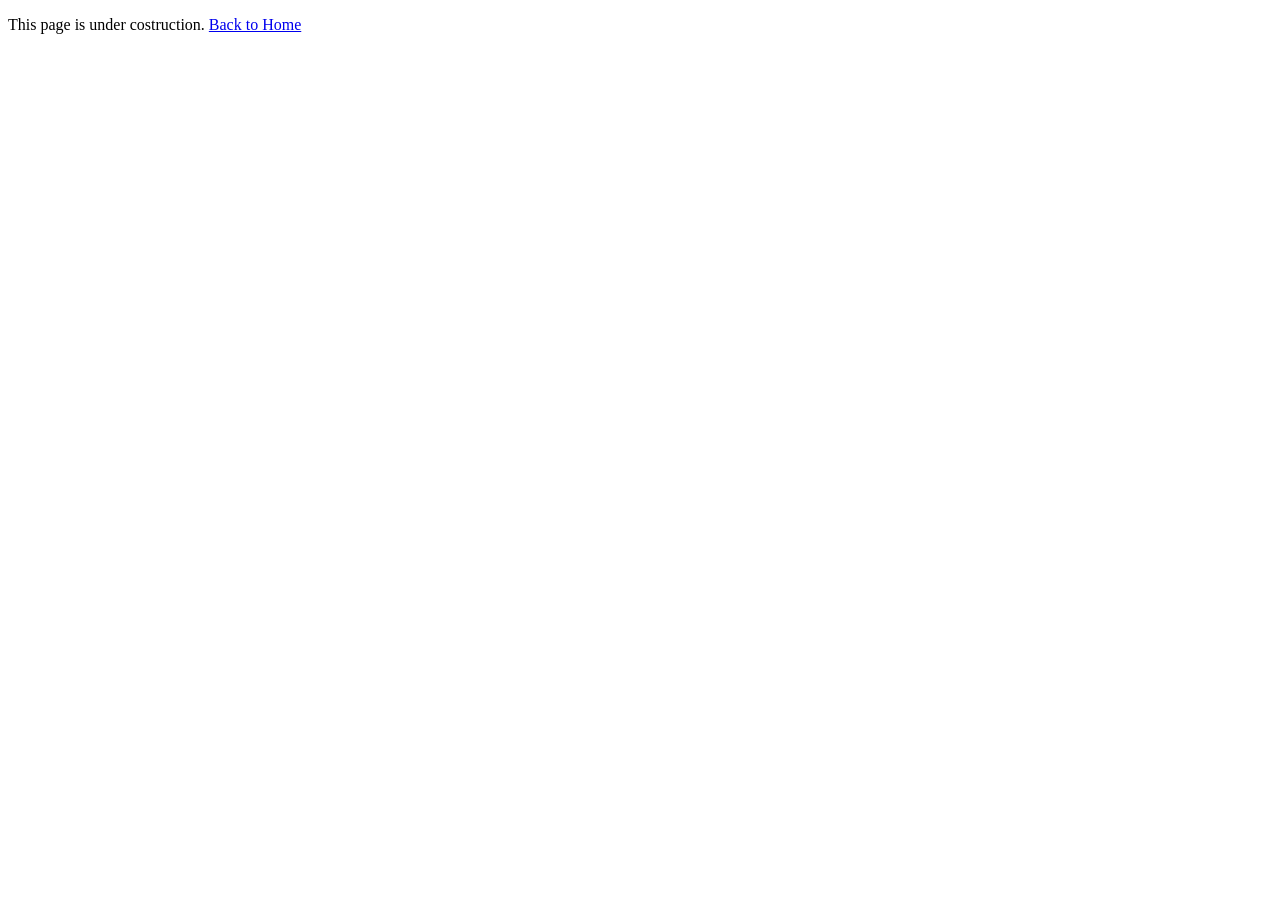
<file: pages/underConstruction.html>
<!DOCTYPE html>
<html lang="en">
<head>
    <meta charset="UTF-8">
    <meta name="viewport" content="width=device-width, initial-scale=1.0">
    <title>Under Construction | Young Votta</title>
</head>
<body>
    <p>This page is under costruction. <a href="../index.html">Back to Home</a></p>
</body>
</html>
</file>
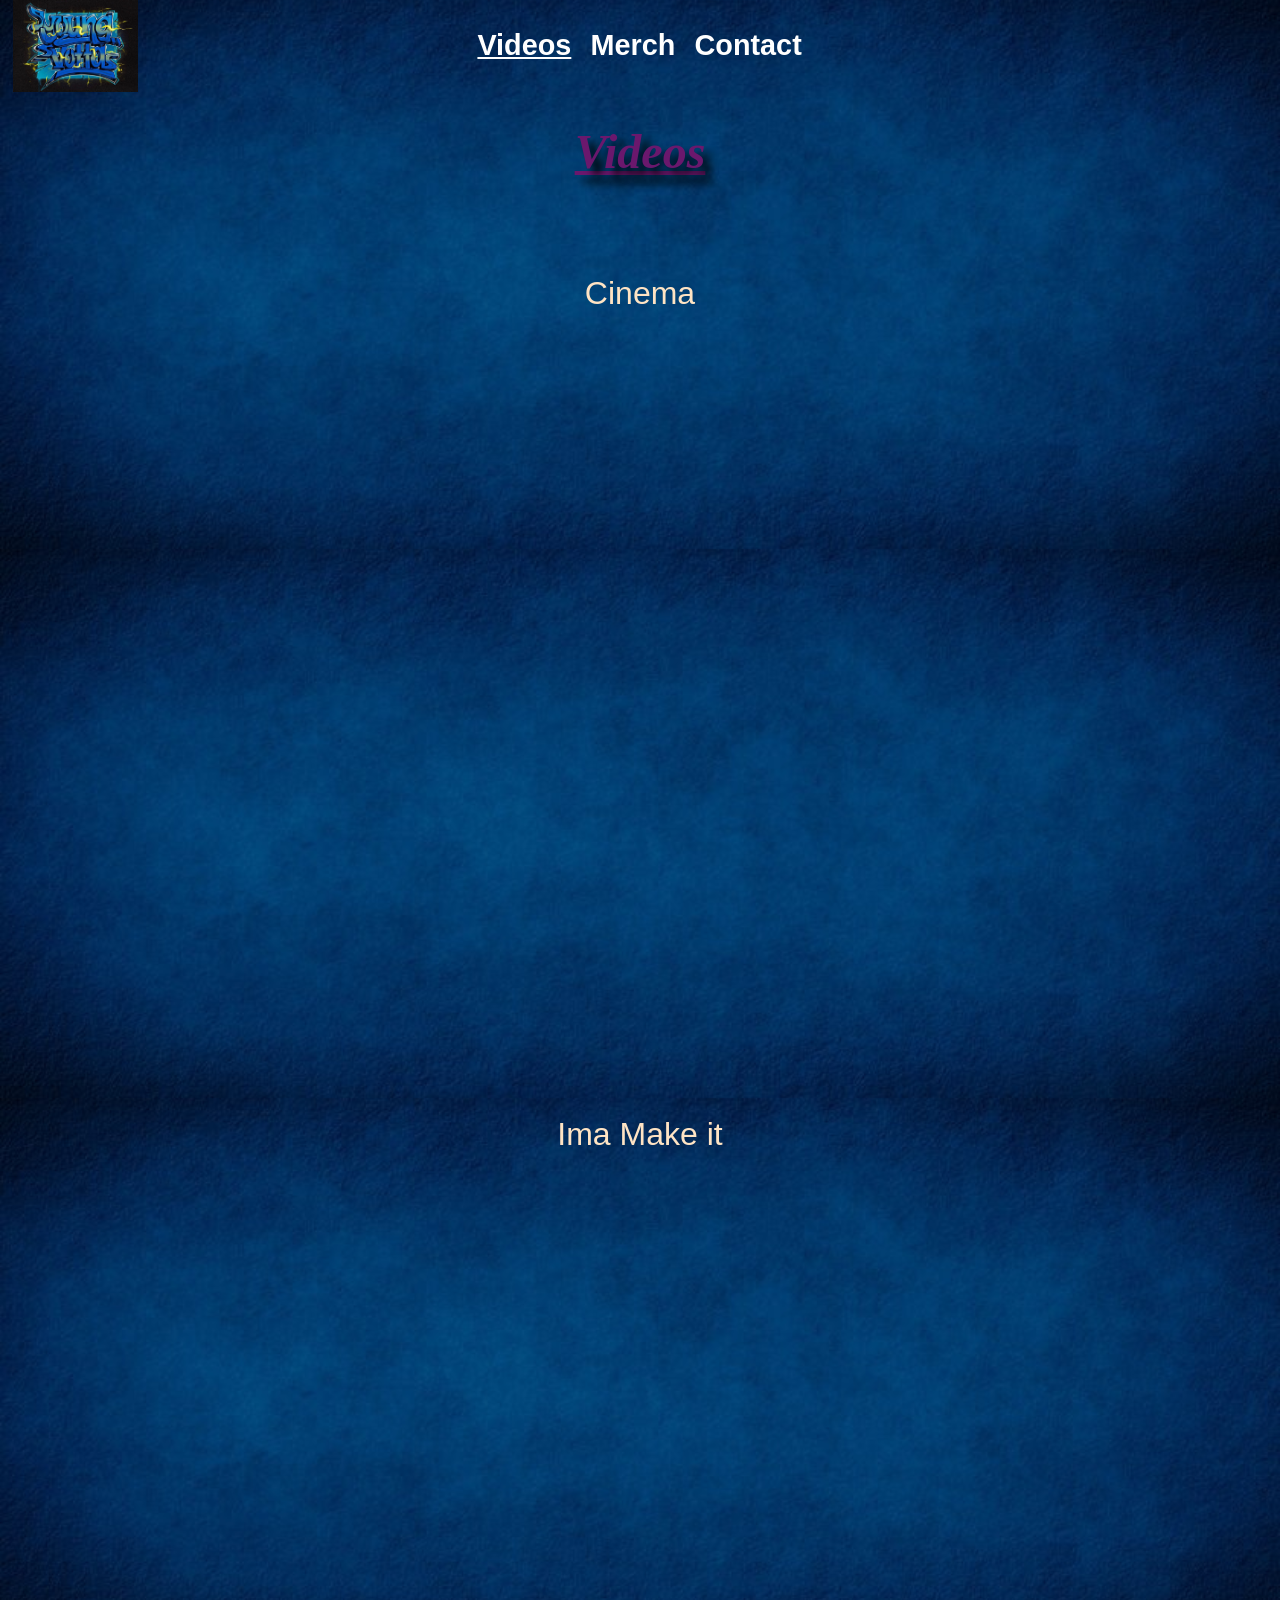
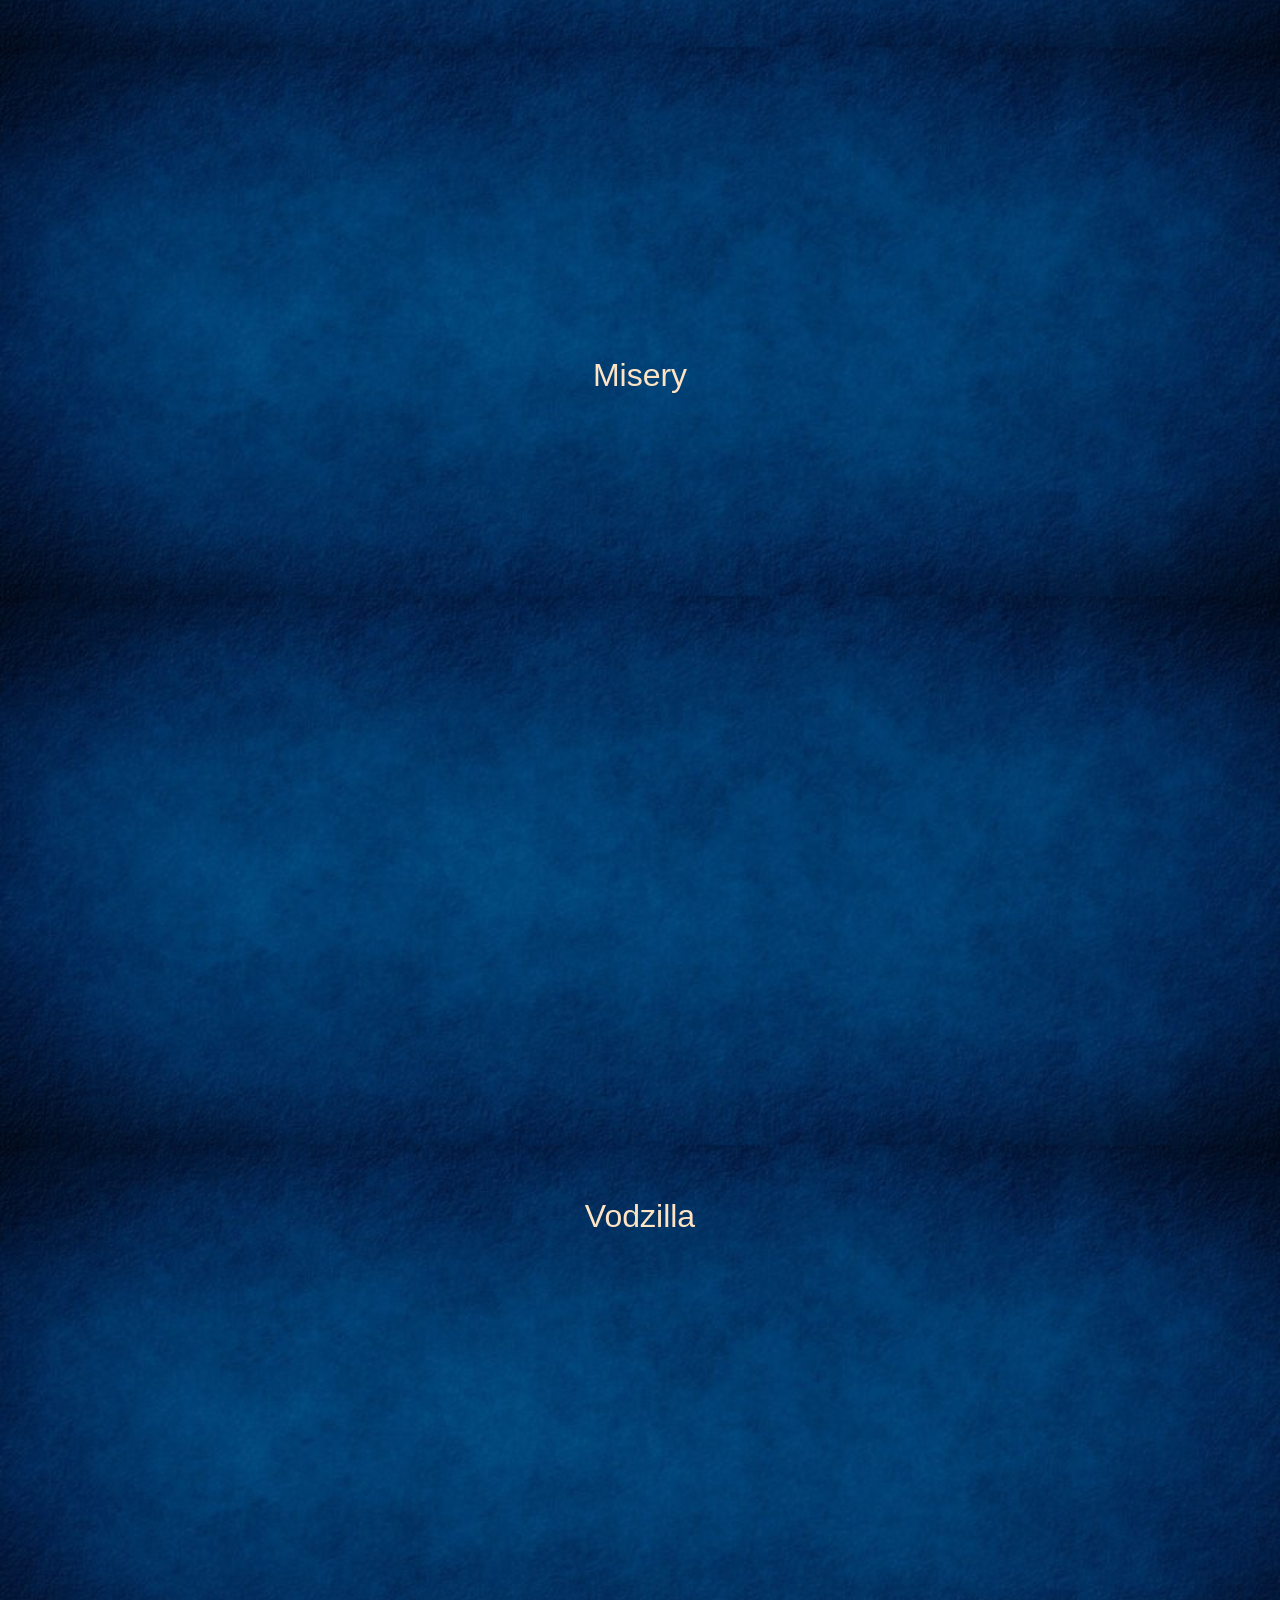
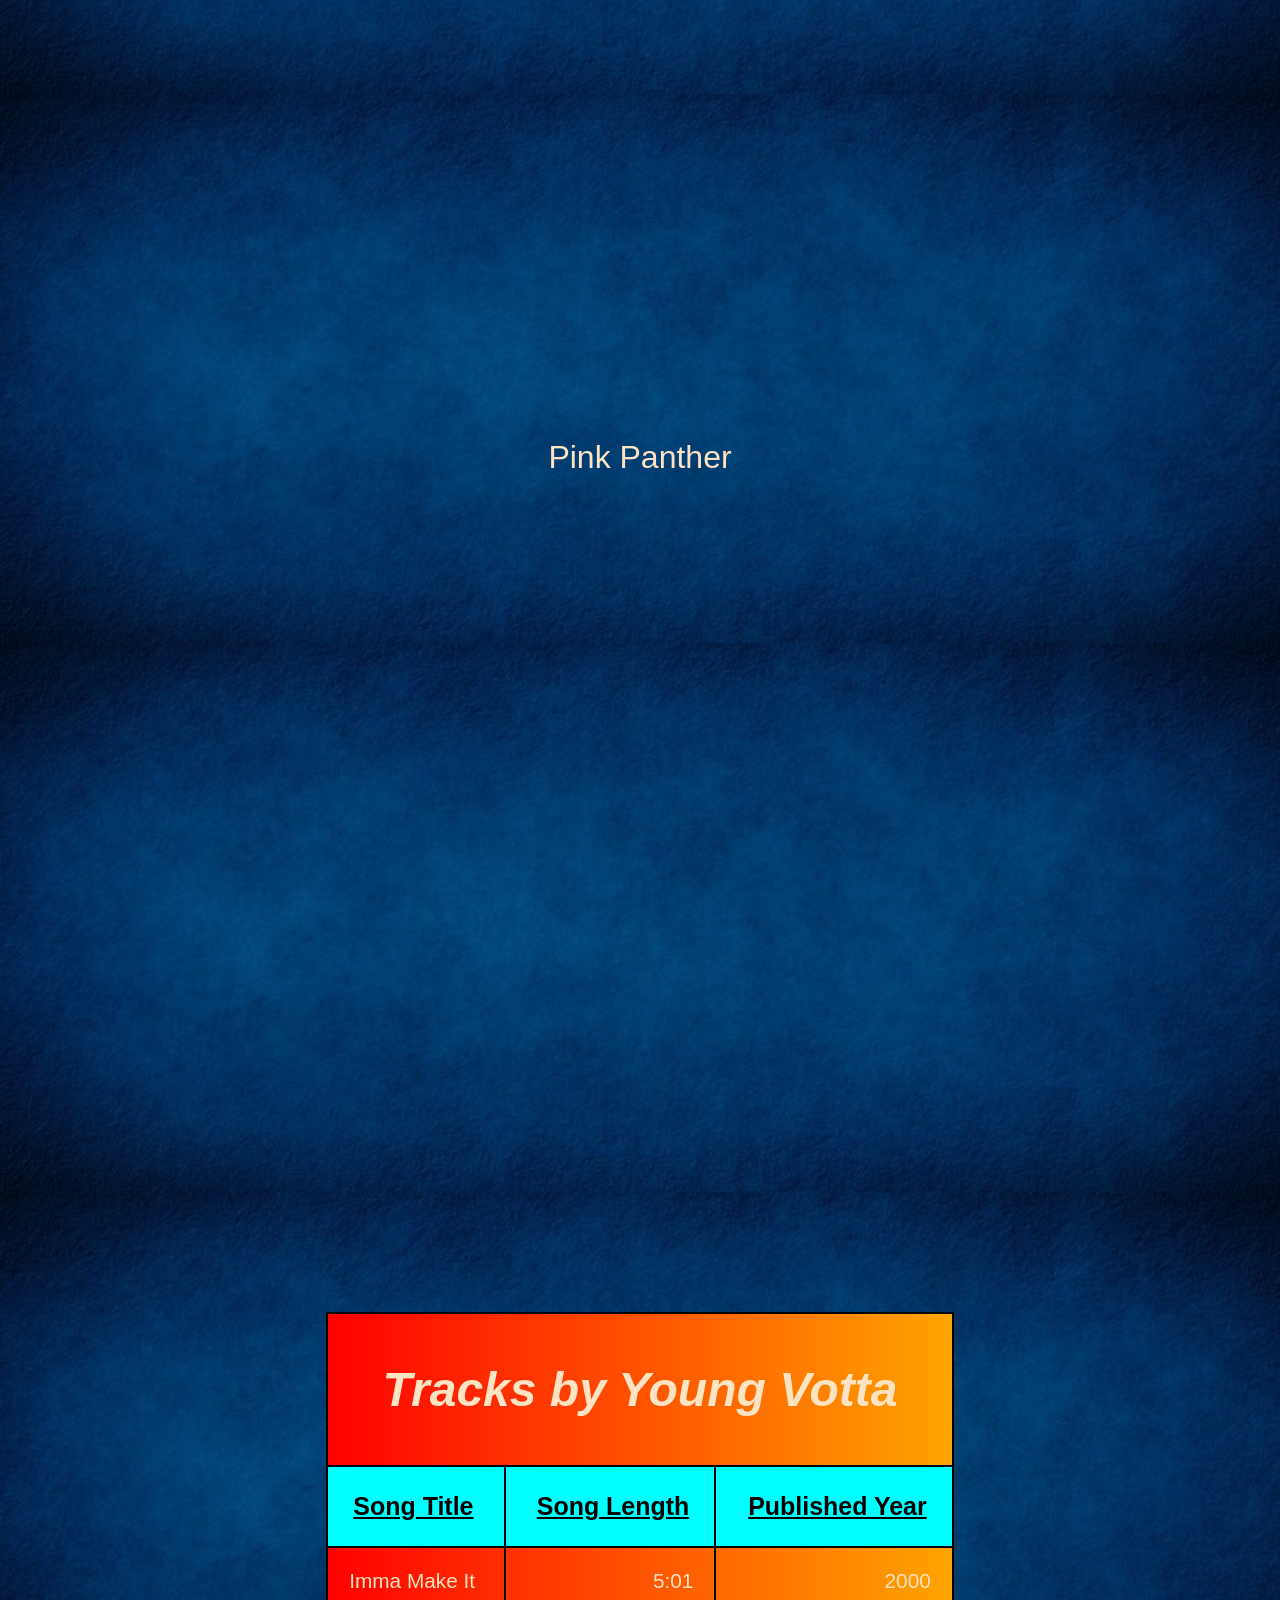
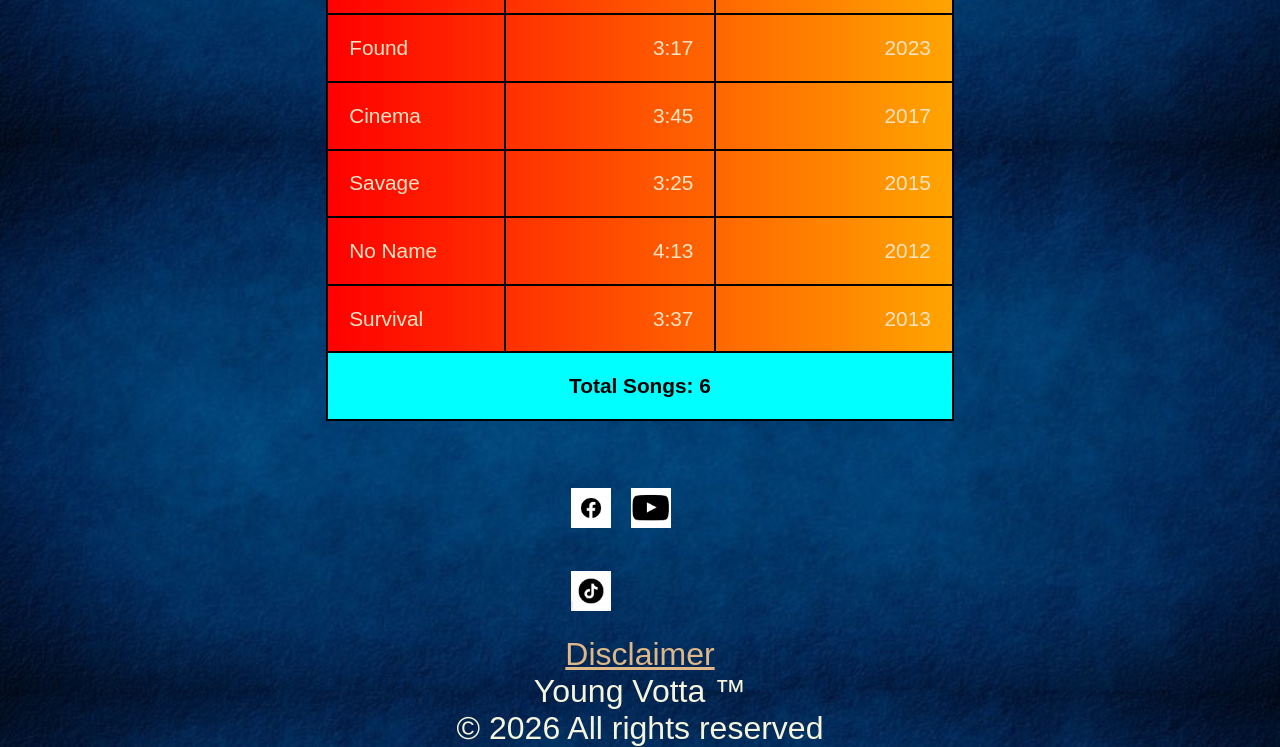
<file: pages/videos.html>
<!DOCTYPE html>
<html lang="en">
    <head>
        <meta charset="utf-8">
        <meta name="description" content="Merch">
        <title>Young Votta | Videos</title>
        <link rel="stylesheet" href="../styles/videos.css">

        <!-- Add link and script for slipnav menu -->
        <!-- link and scripts for mobile menu -->
        <link rel="stylesheet" href="../styles/slicknav.css">
        <script src="https://code.jquery.com/jquery-3.7.1.min.js"></script> 
        <script src="../js/jquery.slicknav.min.js"></script>
        <script type="text/javascript">
            $(document).ready(function(){
                $('#nav_menu').slicknav({prependTo:"#mobile_menu"});
            });
        </script>
        <link rel="shortcut icon" href="../images/v_favicon.ico">
    </head>

    <body>
        
            <header>
                <!-- Add mobile menu -->
                <nav id="mobile_menu"></nav>

               <!-- Add nav menu -->
               <nav id="nav_menu">
                <ul>
                <figure>
                    <a href="../index.html"><img src="../images/LogoImage.jpg" alt="Logo"></a>
                 </figure>
                
                    <li><a href="#" class="current">Videos</a></li>
                    <li><a href="merch.html">Merch</a>
                        <ul>
                            <li><a href="apparel.html">Apparel</a></li>
                            <li><a href="memorabilia.html">Memorabilia</a></li>
                        </ul>
                    </li>
                    <li><a href="contact.html">Contact</a></li>
                </ul>
            </nav>
            </header>
            <h1>Videos</h1>
            <main>
                <figure id="fig1">
                    <figcaption>Cinema</figcaption>
                        <iframe width="560" height="315" src="https://www.youtube.com/embed/I7brXiS7dq8?si=fOuMQffKeCX0m9QM" title="YouTube video player" frameborder="0" allow="accelerometer; autoplay; clipboard-write; encrypted-media; gyroscope; picture-in-picture; web-share" referrerpolicy="strict-origin-when-cross-origin" allowfullscreen></iframe>
                </figure>
                <figure>
                    <figcaption>Ima Make it</figcaption>
                    <iframe width="560" height="315" src="https://www.youtube.com/embed/IOIMSmKCXJU?si=CnuzJIVr5p4rFHW8" title="YouTube video player" frameborder="0" allow="accelerometer; autoplay; clipboard-write; encrypted-media; gyroscope; picture-in-picture; web-share" referrerpolicy="strict-origin-when-cross-origin" allowfullscreen></iframe>
                </figure>
                <figure>
                    <figcaption>Misery</figcaption>
                    <iframe width="560" height="315" src="https://www.youtube.com/embed/5SHaNkwUfuw?si=tWzmryf2dPL68Y2B" title="YouTube video player" frameborder="0" allow="accelerometer; autoplay; clipboard-write; encrypted-media; gyroscope; picture-in-picture; web-share" referrerpolicy="strict-origin-when-cross-origin" allowfullscreen></iframe>
                </figure>
                <figure>
                    <figcaption>Vodzilla</figcaption>
                    <iframe width="560" height="315" src="https://www.youtube.com/embed/JD03pUzamk0?si=FCjQyVG4GGgsuNs0" title="YouTube video player" frameborder="0" allow="accelerometer; autoplay; clipboard-write; encrypted-media; gyroscope; picture-in-picture; web-share" referrerpolicy="strict-origin-when-cross-origin" allowfullscreen></iframe>
                </figure>
                <figure>
                    <figcaption>Pink Panther</figcaption>
                    <iframe width="560" height="315" src="https://www.youtube.com/embed/K55qEolOZTg?si=HhIeC2fEpKTvZ8LN" title="YouTube video player" frameborder="0" allow="accelerometer; autoplay; clipboard-write; encrypted-media; gyroscope; picture-in-picture; web-share" referrerpolicy="strict-origin-when-cross-origin" allowfullscreen></iframe>
                </figure>
                <figure>
                        <table id="songTable">
                            <thead>
                                <tr>
                                    <td id="tableTitle" colspan="3">Tracks by Young Votta</td>
                                </tr>
                                <tr id="fieldRow">
                                    <td class="left">Song Title</td>
                                    <td>Song Length</td>
                                    <td>Published Year</td>
                                </tr>
                            </thead>
                                    
                            <tbody>
                                <tr>
                                    <td class="left">Imma Make It</td>
                                    <td>5:01</td>
                                    <td>2000</td>
                                </tr>
                                <tr>
                                    <td class="left">Found</td>
                                    <td>3:17</td>
                                    <td>2023</td>
                                </tr>
                                <tr>
                                    <td class="left">Cinema</td>
                                    <td>3:45</td>
                                    <td>2017</td>
                                </tr>
                                <tr>
                                    <td class="left">Savage</td>
                                    <td>3:25</td>
                                    <td>2015</td>
                                </tr>
                                <tr>
                                    <td class="left">No Name</td>
                                    <td>4:13</td>
                                    <td>2012</td>
                                </tr>
                                <tr>
                                    <td class="left">Survival</td>
                                    <td>3:37</td>
                                    <td>2013</td>
                                </tr>

                            </tbody>
                
                            <tfoot>
                                <tr id="lastRow">
                                    <td id="total" colspan="3">Total Songs: 6</td>
                                </tr>
                            </tfoot>
                        </table>
                </figure>
            </main>

    <footer>
        <!-- Include some sort of footer to display at the bottom of the page -->
        <nav id="social_media_menu">
            <ul>
                <li><a href="https://www.facebook.com/yvodzilla" target="_blank"><img src="../images/facebook_icon.png" width="40px" alt=""></a></li>
                <li><a href="https://www.youtube.com/@votta2001" target="_blank"><img src="../images/youtube_icon.png" width="40px" alt=""></a></li>
                <li><a href="https://www.tiktok.com/@vodzilla" target="_blank"><img src="../images/tick_toc_icon.jpg" width="40px" alt=""></a></li>
            </ul>
        </nav>
        <p><a href="disclaimer.html">Disclaimer</a></p>
        <p>Young Votta &trade;</p></p>
        <p>
              <script>
                var today = new Date();
                document.write("&copy ")
                document.write(today.getFullYear())
                document.write(" All rights reserved")
              </script>
        </p>
    </footer>
    
</body>
</html>
</file>
<file: styles/main.css>
/* Reset Selector:*/

* {
    margin: 0;
    padding: 0;
}

/* Style rules for ELEMENTS */
a:hover {
    cursor: url(../images/fist_icon.jpg);
}

a {
    color: burlywood;
}

/*Style rules for HTML element*/
html {
    background-image: url(../images/home_backgroundImage.jpg);
	background-size: contain;
}

/*Style rules for BODY element*/
body {
    width: 98%;
    margin: 0 auto;
    text-align: center;
	font-size: 100%;
	font-family: Arial, Helvetica, sans-serif;
	color: bisque;
}

h1 {
	color: rgb(106, 24, 109);
    font-family:cursive;
	font-style: italic;
	font-size: 300%;
    text-shadow: 8px 8px 8px black;
	padding-bottom: 15px;
	text-decoration: underline;
	margin: 0 auto;
}

#printButton  {
	width: 10em;
	height: 3em;
}

/* Back to home link on contact.html page */
#backToHome {
	text-decoration: underline;
	padding-bottom: 2em;
	font-size: 150%;
}

/* Style Rules for HEADER */

header {
	width: 100%;
	float: left;
	position: sticky;
	top: 0;
}

header img {
	float: left;
	width: 10%;
}

/* the styles for nav_menu */
#nav_menu {
	padding-bottom: 2em;
}

#nav_menu img {
	margin-right: 20em;
}

#nav_menu ul {
	list-style-type: none;
    position: relative;
}

#nav_menu ul li {
	float: left;
	position: relative;
	padding-left: 1em;
	font-size: 120%;
}

#nav_menu ul ul {
	width: 100%;
	position: absolute;
	top: 100%;
	display: none;
}

#nav_menu ul li:hover > ul {
	display: block;
}

#nav_menu ul ul li {
    width: 100%;
    clear: both;
}

#nav_menu > ul::after {
	content: "";
	clear: both;
	display: block;
}

#nav_menu ul li a {
	display: block;
	width: auto;
	height: 0.1em;
	padding-top: 1em;
	padding-bottom: 1em;
	text-decoration: none;
	color: white;
	font-weight: bold;
	font-size: 150%;
}

#nav_menu ul li a:hover, a:focus {
	text-decoration: underline;
}

#nav_menu ul li a.current {
	text-decoration: underline;
}

/* Style rules for main element */
main {
	padding-left: 1em;
}

main img {
    float: left;
	padding-top: 1em;
	margin-right: 1em;
}

/* Style rules for article */
article {
	text-align: left;
	margin-left: 1em;
	margin-bottom: 3em;
}

article h2 {
	font-size: 200%;
	text-shadow: -2px -2px 4px red;
	color: rgb(183, 74, 27);
}

p {
	color: beige;
	font-size: 2em;
}

/* styles for section */
section {
	width: 40%;
	/* margin: 0 auto; */
}

section ul {
	list-style: none;
}

section img {
	width: 100%;
}

section figcaption {
	font-size: 1.5em;
}

/* Style rule for news aside */
#news {
	width: 50%;
	float: right;
}

#news img {
	width: 70%;
}

#news figcaption {
	clear: both;
	text-align: left;
	font-size: 1.5em;
}

/*Style rules for FOOTER element*/
footer {
    color: beige;
	clear: both;
	padding-top: 1em;
}

footer p {
	text-align: center;
}

/* styles for social_media_menu */
#social_media_menu {
	clear: both;
	margin: 0 auto;
	position: relative;
    /* float: left; */
	width:14%;
}

#social_media_menu ul {
	list-style-type: none;
	/* padding-left: 59em; */
	/* margin: 0 auto; */
}

#social_media_menu > ul::after {
	content: "";
	clear: both;
	display: block;
}

#social_media_menu ul li {
	float: left;
	padding-left: 1em;
	font-size: 120%;
}

#social_media_menu ul li a {
	display: block;
	width: auto;
	padding-top: 1em;
	padding-bottom: 1em;
	text-decoration: none;
	color: white;
	font-weight: bold;
} 

#social_media_menu ul li a {
	display: block;
	width: auto;
	padding-top: 1em;
	padding-bottom: 1em;
	text-decoration: none;
}

/* Style rules for media queries */
#mobile_menu {
    display: none;
}

/* Media query for 1024 */
@media only screen and (max-width:1024px){
    body {
        height: auto;
    }

    #sidebarB {
        width: 50%;
    }

    h2::first-letter-letter {
        font-size: 4em;
    }

    h2 {
        font-size: 3em;
    }

}

/* Media query for 768px */
@media only screen and (max-width:768px){
    #nav_menu{
        display: none;
    }

    #mobile_menu {
        display: block;
    }

    #header {
        position: relative; /*undu sticky*/
    }

    #sidebarA, section, #sidebarB {
        float: none;
        clear: both;
        width: 100%;
        height: auto;
        margin: 0 auto;
    }
    
}
</file>
<file: styles/apparelAndMem.css>
/* Reset Selector:*/

* {
    margin: 0;
    padding: 0;
}

/* Style rules for ELEMENTS */
a {
    color: burlywood;
}

p {
	color: beige;
	font-size: 2em;
}

/*Style rules for HTML element*/
html {
    background-image: url(../images/home_backgroundImage.jpg);
	background-size: contain;
}

/*Style rules for BODY element*/
body {
    width: 98%;
    margin: 0 auto;
    text-align: center;
	font-size: 100%;
	font-family: Arial, Helvetica, sans-serif;
	color: bisque;
}

/* Style Rules for HEADER */

header {
	width: 100%;
	float: left;
	height: 10%;
	position: sticky;
	top: 0;
	padding-bottom: 2em;
}

header img {
	float: left;
	width: 10%;
}

header img a {
	height: 20px;
	width: 20px;
}

/* the styles for nav_menu */
#nav_menu {
	padding-bottom: 2em;
	height: 100%;
}

#nav_menu img {
	margin-right: 20em;
}

#nav_menu ul {
	list-style-type: none;
    position: relative;
}

#nav_menu ul li {
	float: left;
	position: relative;
	padding-left: 1em;
	font-size: 120%;
}

#nav_menu ul ul {
	width: 100%;
	position: absolute;
	top: 100%;
	display: none;
}

#nav_menu ul li:hover > ul {
	display: block;
}

#nav_menu ul ul li {
    width: 100%;
    clear: both;
}

#nav_menu > ul::after {
	content: "";
	clear: both;
	display: block;
}

#nav_menu ul li a {
	display: block;
	width: auto;
	height: 0.1em;
	padding-top: 1em;
	padding-bottom: 1em;
	text-decoration: none;
	color: white;
	font-weight: bold;
	font-size: 150%;
}

#nav_menu ul li a:hover, a:focus {
	text-decoration: underline;
}

#nav_menu ul li a.current {
	text-decoration: underline;
}

/* Style rules for body */
body {
	width: 100%;
}

h1 {
	color: rgb(106, 24, 109);
    font-family:cursive;
	font-style: italic;
	font-size: 300%;
    text-shadow: 8px 8px 8px black;
	text-align: center;
	padding-bottom: 2em;
	text-decoration: underline;
}

/* Styles rules for sidebarA */
#sidebarA {
    width: 48%;
    float: right;
}

#sidebarA figure {
    padding-bottom: 1em;
}

#sidebarA img {
    width: 100%;
	max-width: 550px;
	min-width: 550px;
}

.merchImage {
	transition: 2s ease;
}

.merchImage:hover {
	transform: scale(1.4);
}

/* Style rules for MAIN element */
main {
	width: 48%;
}

main figure {
	width: 100%;
	padding-bottom: 1em;
}

main img {
	width: 100%;
	max-width: 550px;
	min-width: 550px;
}

figcaption {
	font-size: 2em;
	text-align: center;
}

button {
    width: 10%;
	height: 30px;
}

/* Style rules for footer */
footer {
	clear: both;
}

/* styles for social_media_menu */
#social_media_menu {
	clear: both;
	margin: 0 auto;
	position: relative;
    /* float: left; */
	width:14%;
}

#social_media_menu ul {
	list-style-type: none;
	/* padding-left: 59em; */
	/* margin: 0 auto; */
}

#social_media_menu > ul::after {
	content: "";
	clear: both;
	display: block;
}

#social_media_menu ul li {
	float: left;
	padding-left: 1em;
	font-size: 120%;
}

#social_media_menu ul li a {
	display: block;
	width: auto;
	padding-top: 1em;
	padding-bottom: 1em;
	text-decoration: none;
	color: white;
	font-weight: bold;
} 

#social_media_menu ul li a {
	display: block;
	width: auto;
	padding-top: 1em;
	padding-bottom: 1em;
	text-decoration: none;
}

/* Style rules for media queries */
#mobile_menu {
    display: none;
}

/* Media query for 1024 */
@media only screen and (max-width:1024px){
    body {
        height: auto;
    }

    #sidebarB {
        width: 50%;
    }

    h2::first-letter-letter {
        font-size: 4em;
    }

    h2 {
        font-size: 3em;
    }

}

/* Media query for 768px */
@media only screen and (max-width:768px){
    #nav_menu{
        display: none;
    }

    #mobile_menu {
        display: block;
    }

    #header {
        position: relative; /*undu sticky*/
    }

    #sidebarA, section, #sidebarB {
        float: none;
        clear: both;
        width: 100%;
        height: auto;
        margin: 0 auto;
    }
    
}
</file>
<file: styles/contact.css>
/* Reset Selector:*/

* {
    margin: 0;
    padding: 0;
}

/* Style rules for ELEMENTS */
a:hover {
    cursor: url(../images/fist_icon.jpg);
}

a {
    color: burlywood;
}

p {
    padding-top: .4em;
}

/*Style rules for HTML element*/
html {
    background-image: url(../images/home_backgroundImage.jpg);
	background-size: contain;
}

/* Style Rules for HEADER */

header {
	width: 100%;
	float: left;
	height: 10%;
	position: sticky;
	top: 0;
}

header img {
	float: left;
	width: 10%;
}

/* the styles for nav_menu */
#nav_menu {
	padding-bottom: 2em;
}

#nav_menu img {
	margin-right: 20em;
}

#nav_menu ul {
	list-style-type: none;
    position: relative;
}

#nav_menu ul li {
	float: left;
	position: relative;
	padding-left: 1em;
	font-size: 120%;
}

#nav_menu ul ul {
	width: 100%;
	position: absolute;
	top: 100%;
	display: none;
}

#nav_menu ul li:hover > ul {
	display: block;
}

#nav_menu ul ul li {
    width: 100%;
    clear: both;
}

#nav_menu > ul::after {
	content: "";
	clear: both;
	display: block;
}

#nav_menu ul li a {
	display: block;
	width: auto;
	height: 0.1em;
	padding-top: 1em;
	padding-bottom: 1em;
	text-decoration: none;
	color: white;
	font-weight: bold;
	font-size: 150%;
}

#nav_menu ul li a:hover, a:focus {
	text-decoration: underline;
}

#nav_menu ul li a.current {
	text-decoration: underline;
}

/*Style rules for BODY element*/
body {
    width: 100%;
    margin: 0 auto;
    text-align: center;
	font-size: 100%;
	font-family: Arial, Helvetica, sans-serif;
	color: bisque;
}


/*Style rules for MAIN element*/
main {
    width: 40%;
    margin: 0 auto;
}

/* Style rules for FORM element */
form a {
    text-align: center; 
}

form p {
    text-align: left;
	width: 150%;
}

form input {
	text-align: left;
}

#send {
    text-align: left;
}

#resetForm {
	text-align: left;
}

/*Style rules for FOOTER element*/
footer {
    color: beige;
	clear: both;
	padding-top: 1em;
}

footer p {
	text-align: center;
}

/* styles for social_media_menu */
#social_media_menu {
	clear: both;
	margin: 0 auto;
	position: relative;
	width:14%;
}

#social_media_menu ul {
	list-style-type: none;
}

#social_media_menu > ul::after {
	content: "";
	clear: both;
	display: block;
}

#social_media_menu ul li {
	float: left;
	padding-left: 1em;
	font-size: 120%;
}

#social_media_menu ul li a {
	display: block;
	width: auto;
	padding-top: 1em;
	padding-bottom: 1em;
	text-decoration: none;
	color: white;
	font-weight: bold;
} 

#social_media_menu ul li a {
	display: block;
	width: auto;
	padding-top: 1em;
	padding-bottom: 1em;
	text-decoration: none;
}

/* Style rules for media queries */
#mobile_menu {
    display: none;
}

/* Media query for 1024 */
@media only screen and (max-width:1024px){
    body {
        height: auto;
    }

    #sidebarB {
        width: 50%;
    }

    h2::first-letter-letter {
        font-size: 4em;
    }

    h2 {
        font-size: 3em;
    }

}

/* Media query for 768px */
@media only screen and (max-width:768px){
    #nav_menu{
        display: none;
    }

    #mobile_menu {
        display: block;
    }

    #header {
        position: relative; /*undu sticky*/
    }

    #sidebarA, section, #sidebarB {
        float: none;
        clear: both;
        width: 100%;
        height: auto;
        margin: 0 auto;
    }
    
}
</file>
<file: styles/merch.css>
/* Reset Selector:*/

* {
    margin: 0;
    padding: 0;
}

/* Style rules for ELEMENTS */
a {
    color: burlywood;
}

p {
	color: beige;
	font-size: 2em;
}

/*Style rules for HTML element*/
html {
    background-image: url(../images/home_backgroundImage.jpg);
	background-size: contain;
}

/*Style rules for BODY element*/
body {
    width: 98%;
    margin: 0 auto;
    text-align: center;
	font-size: 100%;
	font-family: Arial, Helvetica, sans-serif;
	color: bisque;
}

/* Style Rules for HEADER */

header {
	width: 100%;
	float: left;
	height: 10%;
	position: sticky;
	top: 0;
}

header img {
	float: left;
	width: 10%;
}

/* the styles for nav_menu */
#nav_menu {
	padding-bottom: 2em;
}

#nav_menu img {
	margin-right: 20em;
}

#nav_menu ul {
	list-style-type: none;
    position: relative;
}

#nav_menu ul li {
	float: left;
	position: relative;
	padding-left: 1em;
	font-size: 120%;
}

#nav_menu ul ul {
	width: 100%;
	position: absolute;
	top: 100%;
	display: none;
}

#nav_menu ul li:hover > ul {
	display: block;
}

#nav_menu ul ul li {
    width: 100%;
    clear: both;
}

#nav_menu > ul::after {
	content: "";
	clear: both;
	display: block;
}

#nav_menu ul li a {
	display: block;
	width: auto;
	height: 0.1em;
	padding-top: 1em;
	padding-bottom: 1em;
	text-decoration: none;
	color: white;
	font-weight: bold;
	font-size: 150%;
}

#nav_menu ul li a:hover, a:focus {
	text-decoration: underline;
}

#nav_menu ul li a.current {
	text-decoration: underline;
}

/* Style rules for body */
body {
	width: 100%;
}

h1 {
	color: rgb(106, 24, 109);
    font-family:cursive;
	font-style: italic;
	font-size: 300%;
    text-shadow: 8px 8px 8px black;
	text-align: center;
	padding-bottom: 2em;
	text-decoration: underline;
}

/* Style rules for MAIN element */
main {
	width: 48%;
	float: left;
	padding-left: 10em;
}

main figure {
	width: 100%;
	padding-bottom: 1em;
}

main img {
	width: 100%;
	max-width: 550px;
	min-width: 550px;
}

.merchImage {
	transition: 2s ease;
}

.merchImage:hover {
	transform: scale(1.4);
}

/* Style rules for sidebarA */

#sidebarA {
	width: 40%;
	float: right;
}

#sidebarA figure {
	width: 100%;
	padding-bottom: 1em;
	padding-right: 10em;
}

#sidebarA img {
	width: 100%;
	max-width: 550px;
	min-width: 550px;
}

figcaption {
	font-size: 2em;
	text-align: center;
}

/* Style rules for footer */
footer {
	clear: both;
}

/* styles for social_media_menu */
#social_media_menu {
	clear: both;
	margin: 0 auto;
	position: relative;
    /* float: left; */
	width:14%;
}

#social_media_menu ul {
	list-style-type: none;
	/* padding-left: 59em; */
	/* margin: 0 auto; */
}

#social_media_menu > ul::after {
	content: "";
	clear: both;
	display: block;
}

#social_media_menu ul li {
	float: left;
	padding-left: 1em;
	font-size: 120%;
}

#social_media_menu ul li a {
	display: block;
	width: auto;
	padding-top: 1em;
	padding-bottom: 1em;
	text-decoration: none;
	color: white;
	font-weight: bold;
} 

#social_media_menu ul li a {
	display: block;
	width: auto;
	padding-top: 1em;
	padding-bottom: 1em;
	text-decoration: none;
}

/* Style rules for media queries */
#mobile_menu {
    display: none;
}

/* Media query for 1024 */
@media only screen and (max-width:1024px){
    body {
        height: auto;
    }

    #sidebarB {
        width: 50%;
    }

    h2::first-letter-letter {
        font-size: 4em;
    }

    h2 {
        font-size: 3em;
    }

}

/* Media query for 768px */
@media only screen and (max-width:768px){
    #nav_menu{
        display: none;
    }

    #mobile_menu {
        display: block;
    }

    #header {
        position: relative; /*undu sticky*/
    }

    #sidebarA, section, #sidebarB {
        float: none;
        clear: both;
        width: 100%;
        height: auto;
        margin: 0 auto;
    }
    
}
</file>
<file: styles/videos.css>
/* Reset Selector:*/

* {
    margin: 0;
    padding: 0;
}

/* Style rules for ELEMENTS */
a:hover {
    cursor: url(../images/fist_icon.jpg);
}

a {
    color: burlywood;
}

figcaption {
	font-size: 2em;
}

p {
	color: beige;
	font-size: 2em;
}

/*Style rules for HTML element*/
html {
    background-image: url(../images/home_backgroundImage.jpg);
	background-size: contain;
}

/*Style rules for BODY element*/
body {
    width: 98%;
    margin: 0 auto;
    text-align: center;
	font-size: 100%;
	font-family: Arial, Helvetica, sans-serif;
	color: bisque;
}

/* Style Rules for HEADER */

header {
	width: 100%;
	float: left;
	height: 10%;
	position: sticky;
	top: 0;
}

header img {
	float: left;
	width: 10%;
}

/* the styles for nav_menu */
#nav_menu {
	padding-bottom: 2em;
}

#nav_menu img {
	margin-right: 20em;
}

#nav_menu ul {
	list-style-type: none;
    position: relative;
}

#nav_menu ul li {
	float: left;
	position: relative;
	padding-left: 1em;
	font-size: 120%;
}

#nav_menu ul ul {
	width: 100%;
	position: absolute;
	top: 100%;
	display: none;
}

#nav_menu ul li:hover > ul {
	display: block;
}

#nav_menu ul ul li {
    width: 100%;
    clear: both;
}

#nav_menu > ul::after {
	content: "";
	clear: both;
	display: block;
}

#nav_menu ul li a {
	display: block;
	width: auto;
	height: 0.1em;
	padding-top: 1em;
	padding-bottom: 1em;
	text-decoration: none;
	color: white;
	font-weight: bold;
	font-size: 150%;
}

#nav_menu ul li a:hover, a:focus {
	text-decoration: underline;
}

#nav_menu ul li a.current {
	text-decoration: underline;
}

/*Style rules for MAIN element*/

h1 {
	color: rgb(106, 24, 109);
    font-family:cursive;
	font-style: italic;
	font-size: 300%;
    text-shadow: 8px 8px 8px black;
	text-align: center;
	padding-bottom: 2em;
	text-decoration: underline;
}

main {
	width: 100%;
	margin: 0 auto;
}

main figure iframe {
	width: 70%;
	height: 800px;
}

/* Styler rules for ASIDE */
aside {
	float: right;
	width: 50%;
}

/* Style rules for table */
#tableTitle {
	border: 2px solid black;
	font-weight: bold;
	text-align: center;
	font-size: 3em;
	font-style: italic;
}

table {
	margin: 2em auto;
	border: 2px solid black;
	border-collapse: collapse;
	background-image: linear-gradient(to right, red 0%, orange 100%);
	width: 50%;
}

table td {
	border: 2px solid black;
	padding: 1em;
	text-align: right;
	font-size: 1.3em;
}

#fieldRow {
	font-weight: bold;
	text-decoration: underline;
	color: black;
	font-size: 1.2em;
	background-color: aqua;
}

td.left {
	text-align: left;
}

#lastRow {
	background-color: aqua;
}

#total {
	font-weight: bold;
	color: black;
	font-size: 1.3em;
	text-align: center;
}

/*Style rules for FOOTER element*/
footer {
    color: beige;
	clear: both;
	padding-top: 1em;
}

footer p {
	text-align: center;
}

/* styles for social_media_menu */
#social_media_menu {
	clear: both;
	margin: 0 auto;
	position: relative;
    /* float: left; */
	width:14%;
}

#social_media_menu ul {
	list-style-type: none;
	/* padding-left: 59em; */
	/* margin: 0 auto; */
}

#social_media_menu > ul::after {
	content: "";
	clear: both;
	display: block;
}

#social_media_menu ul li {
	float: left;
	padding-left: 1em;
	font-size: 120%;
}

#social_media_menu ul li a {
	display: block;
	width: auto;
	padding-top: 1em;
	padding-bottom: 1em;
	text-decoration: none;
	color: white;
	font-weight: bold;
} 

#social_media_menu ul li a {
	display: block;
	width: auto;
	padding-top: 1em;
	padding-bottom: 1em;
	text-decoration: none;
}

/* Style rules for media queries */
#mobile_menu {
    display: none;
}

/* Media query for 1024 */
@media only screen and (max-width:1024px){
    body {
        height: auto;
    }

    #sidebarB {
        width: 50%;
    }

    h2::first-letter-letter {
        font-size: 4em;
    }

    h2 {
        font-size: 3em;
    }

}

/* Media query for 768px */
@media only screen and (max-width:768px){
    #nav_menu{
        display: none;
    }

    #mobile_menu {
        display: block;
    }

    #header {
        position: relative; /*undu sticky*/
    }

    #sidebarA, section, #sidebarB {
        float: none;
        clear: both;
        width: 100%;
        height: auto;
        margin: 0 auto;
    }
    
}
</file>
